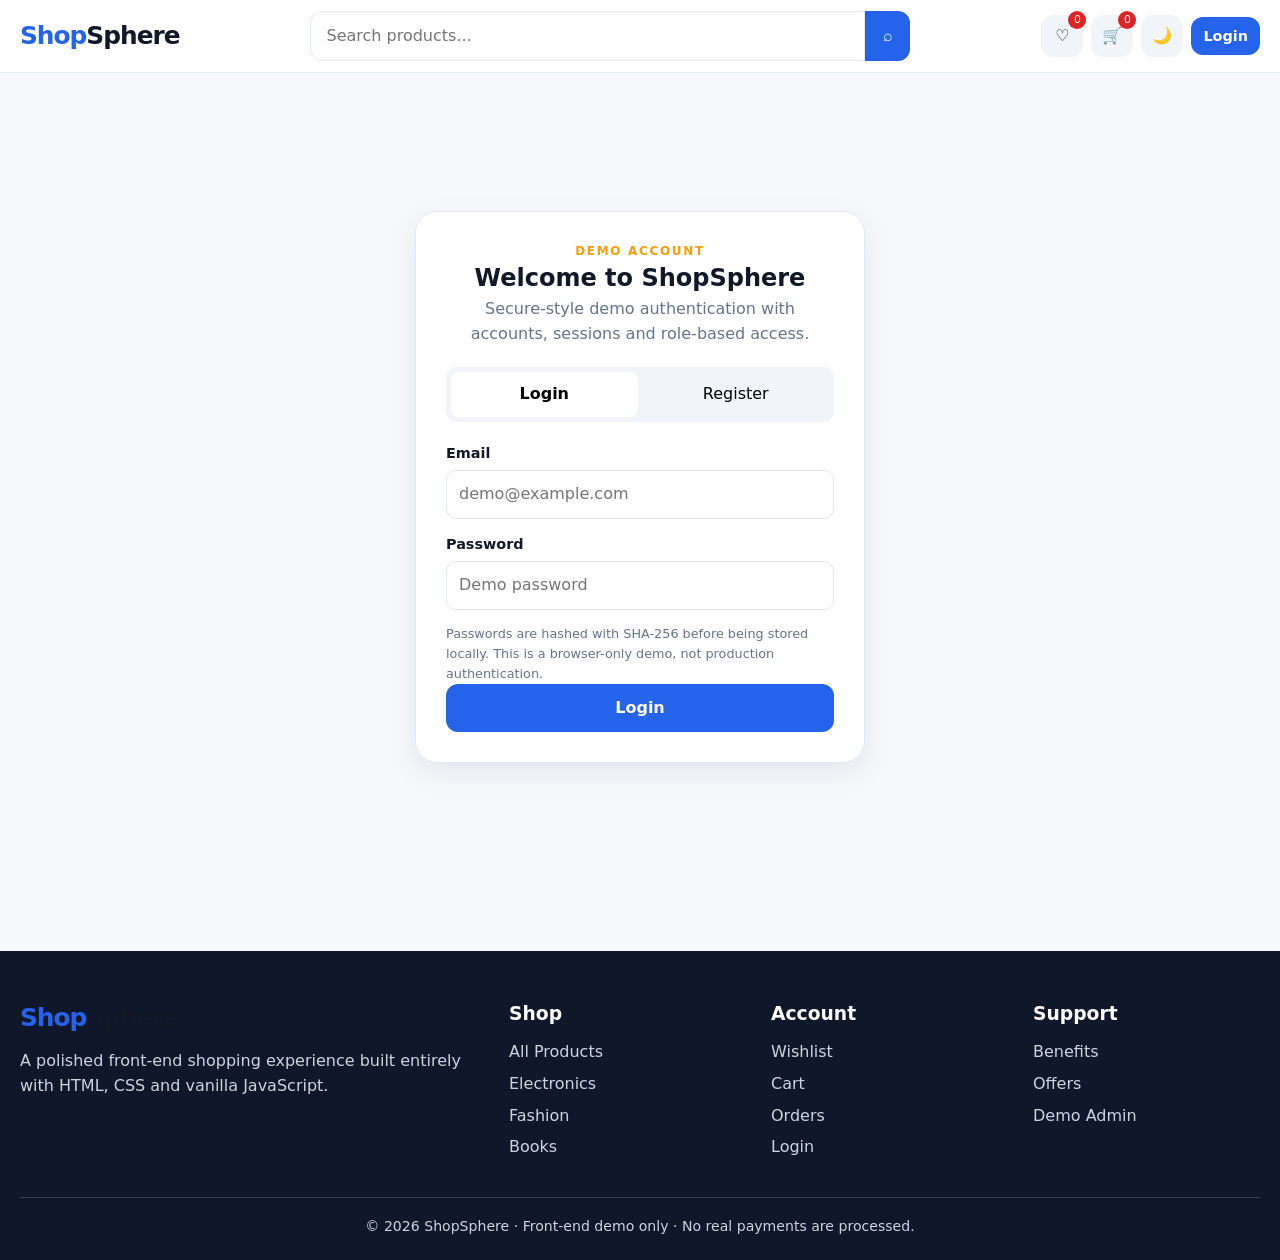
<file: pages/admin.html>
<!doctype html>
<html lang="en">
  <head>
    <meta charset="UTF-8" />
    <meta name="viewport" content="width=device-width,initial-scale=1.0" />
    <title>Admin Dashboard | ShopSphere</title>
    <meta
      name="description"
      content="ShopSphere modern demo e-commerce store"
    />
    <link rel="stylesheet" href="../css/style.css" />
    <link rel="stylesheet" href="../css/responsive.css" />
    <link rel="stylesheet" href="../css/dark-mode.css" />
    <script>
      try {
        if (JSON.parse(localStorage.getItem("shopsphere_theme")) === "dark")
          document.documentElement.classList.add("pre-dark");
      } catch (e) {}
    </script>
  </head>
  <body>
    <header class="site-header">
      <div class="container header-main">
        <a class="logo" href="../index.html">Shop<span>Sphere</span></a>
        <form class="search-wrap global-search">
          <input
            id="globalSearch"
            aria-label="Search products"
            placeholder="Search products..."
            autocomplete="off"
          /><button aria-label="Search">⌕</button>
        </form>
        <div class="header-actions">
          <a class="icon-btn" href="wishlist.html" aria-label="Wishlist"
            >♡<span id="wishlistCount" class="badge">0</span></a
          >
          <a class="icon-btn" href="cart.html" aria-label="Cart"
            >🛒<span id="cartCount" class="badge">0</span></a
          >
          <button
            id="themeToggle"
            class="icon-btn"
            aria-label="Toggle dark mode"
          >
            🌙
          </button>
          <a
            class="btn btn-primary btn-sm login-btn user-label"
            href="login.html"
            >Login</a
          >
          <button id="menuToggle" class="menu-btn" aria-label="Open menu">
            ☰
          </button>
        </div>
      </div>
      <nav id="mobileNav" class="mobile-nav container">
        <a href="../index.html">Home</a><a href="products.html">Products</a
        ><a href="orders.html">Orders</a><a href="admin.html">Admin</a
        ><a href="login.html">Login / Register</a>
      </nav>
    </header>
    <main>
      <section class="dashboard">
        <div class="container">
          <div class="breadcrumbs">
            <a href="../index.html">Home</a> / Admin
          </div>
          <div class="section-head">
            <div>
              <div class="eyebrow">Demo control center</div>
              <h1>Admin Dashboard</h1>
              <p class="muted">
                Product and order changes are stored locally in this browser.
              </p>
            </div>
            <button id="addProduct" class="btn btn-primary">
              ＋ Add Product
            </button>
          </div>
          <div class="stats">
            <div class="stat">
              <small>Total Products</small><strong id="statProducts">0</strong>
            </div>
            <div class="stat">
              <small>Total Orders</small><strong id="statOrders">0</strong>
            </div>
            <div class="stat">
              <small>Revenue</small><strong id="statRevenue">₹0</strong>
            </div>
            <div class="stat">
              <small>Customers</small><strong id="statCustomers">0</strong>
            </div>
          </div>
          <section class="section">
            <div class="section-head"><h2>Recent Orders</h2></div>
            <div class="table-wrap">
              <table>
                <thead>
                  <tr>
                    <th>Order</th>
                    <th>Customer</th>
                    <th>Total</th>
                    <th>Status</th>
                  </tr>
                </thead>
                <tbody id="recentOrders"></tbody>
              </table>
            </div>
          </section>
          <section class="section">
            <div class="section-head"><h2>Product Catalog</h2></div>
            <div class="table-wrap">
              <table>
                <thead>
                  <tr>
                    <th>ID</th>
                    <th>Name</th>
                    <th>Category</th>
                    <th>Price</th>
                    <th>Stock</th>
                    <th>Actions</th>
                  </tr>
                </thead>
                <tbody id="adminProducts"></tbody>
              </table>
            </div>
          </section>
        </div>
      </section>
      <div id="productModal" class="modal-backdrop">
        <div class="modal">
          <div class="modal-head">
            <h2 id="modalTitle">Add Product</h2>
            <button id="closeModal" class="icon-btn">×</button>
          </div>
          <form id="productForm">
            <input id="editId" type="hidden" />
            <div class="form-grid">
              <div class="form-group full">
                <label for="pName">Name</label
                ><input id="pName" class="input" required />
              </div>
              <div class="form-group">
                <label for="pCategory">Category</label
                ><select id="pCategory" class="select">
                  <option>Electronics</option>
                  <option>Fashion</option>
                  <option>Books</option>
                  <option>Accessories</option>
                  <option>Home & Living</option>
                  <option>Sports</option>
                </select>
              </div>
              <div class="form-group">
                <label for="pStock">Stock</label
                ><input
                  id="pStock"
                  class="input"
                  type="number"
                  min="0"
                  required
                />
              </div>
              <div class="form-group">
                <label for="pPrice">Price</label
                ><input
                  id="pPrice"
                  class="input"
                  type="number"
                  min="1"
                  required
                />
              </div>
              <div class="form-group">
                <label for="pOriginal">Original price</label
                ><input
                  id="pOriginal"
                  class="input"
                  type="number"
                  min="1"
                  required
                />
              </div>
              <div class="form-group full">
                <label for="pDescription">Description</label
                ><textarea id="pDescription" class="input" rows="3"></textarea>
              </div>
            </div>
            <button
              class="btn btn-primary"
              style="width: 100%; margin-top: 10px"
            >
              Save Product
            </button>
          </form>
        </div>
      </div>
    </main>
    <footer class="site-footer">
      <div class="container footer-grid">
        <div>
          <div class="logo">Shop<span>Sphere</span></div>
          <p style="margin-top: 12px">
            A polished front-end shopping experience built entirely with HTML,
            CSS and vanilla JavaScript.
          </p>
        </div>
        <div>
          <h3>Shop</h3>
          <a href="products.html">All Products</a
          ><a href="products.html?category=Electronics">Electronics</a
          ><a href="products.html?category=Fashion">Fashion</a
          ><a href="products.html?category=Books">Books</a>
        </div>
        <div>
          <h3>Account</h3>
          <a href="wishlist.html">Wishlist</a><a href="cart.html">Cart</a
          ><a href="orders.html">Orders</a><a href="login.html">Login</a>
        </div>
        <div>
          <h3>Support</h3>
          <a href="../index.html#benefits">Benefits</a
          ><a href="../index.html#offers">Offers</a
          ><a href="admin.html">Demo Admin</a>
        </div>
      </div>
      <div class="container footer-bottom">
        © 2026 ShopSphere · Front-end demo only · No real payments are
        processed.
      </div>
    </footer>
    <script src="../js/products.js"></script>
    <script src="../js/app.js"></script>
    <script src="../js/admin.js"></script>
    <div id="toast" class="toast" role="status" aria-live="polite"></div>
    <script src="../js/auth.js"></script>
  </body>
</html>
</file>
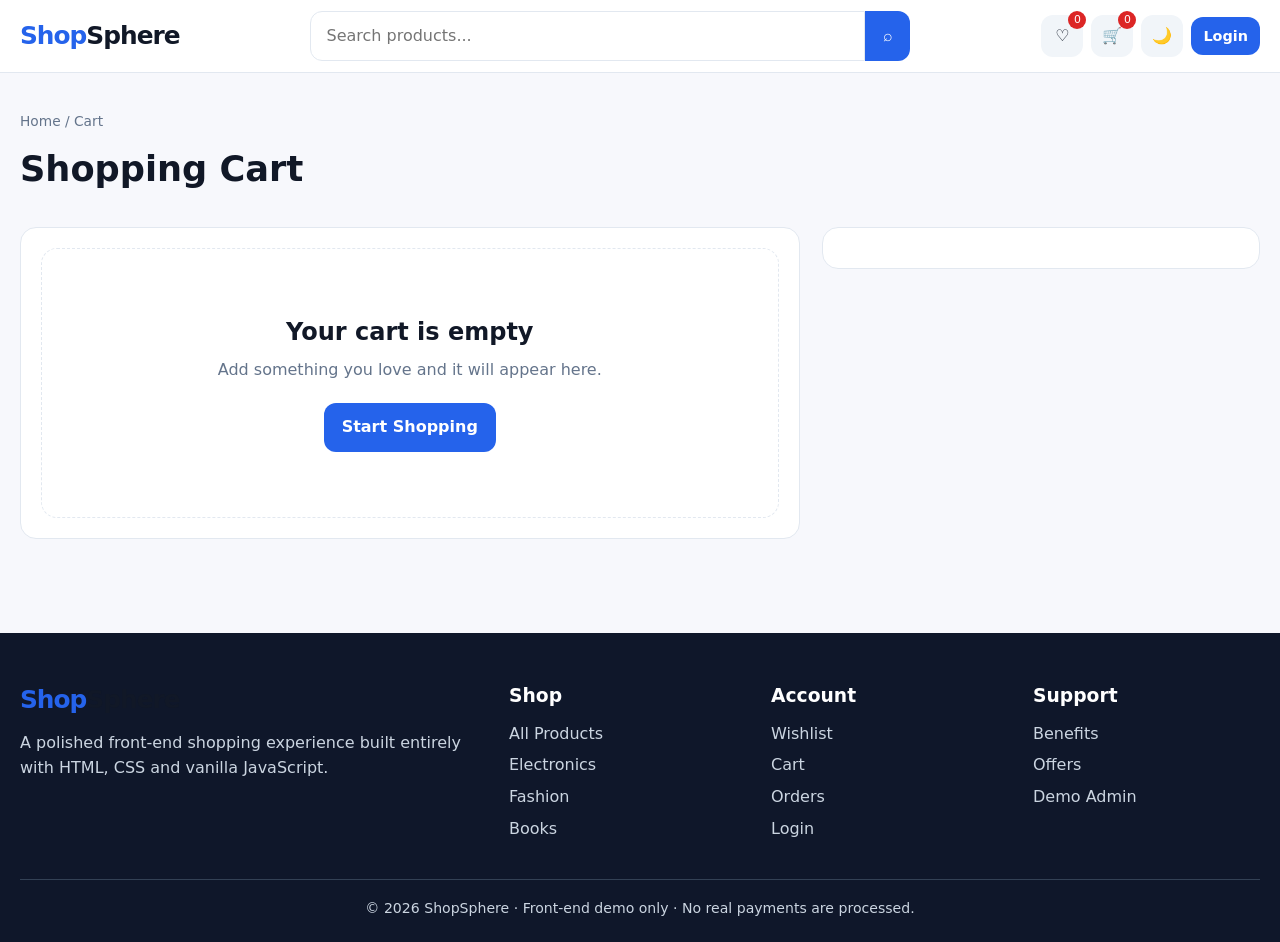
<file: pages/cart.html>
<!doctype html>
<html lang="en">
  <head>
    <meta charset="UTF-8" />
    <meta name="viewport" content="width=device-width,initial-scale=1.0" />
    <title>Cart | ShopSphere</title>
    <meta
      name="description"
      content="ShopSphere modern demo e-commerce store"
    />
    <link rel="stylesheet" href="../css/style.css" />
    <link rel="stylesheet" href="../css/responsive.css" />
    <link rel="stylesheet" href="../css/dark-mode.css" />
    <script>
      try {
        if (JSON.parse(localStorage.getItem("shopsphere_theme")) === "dark")
          document.documentElement.classList.add("pre-dark");
      } catch (e) {}
    </script>
  </head>
  <body>
    <header class="site-header">
      <div class="container header-main">
        <a class="logo" href="../index.html">Shop<span>Sphere</span></a>
        <form class="search-wrap global-search">
          <input
            id="globalSearch"
            aria-label="Search products"
            placeholder="Search products..."
            autocomplete="off"
          /><button aria-label="Search">⌕</button>
        </form>
        <div class="header-actions">
          <a class="icon-btn" href="wishlist.html" aria-label="Wishlist"
            >♡<span id="wishlistCount" class="badge">0</span></a
          >
          <a class="icon-btn" href="cart.html" aria-label="Cart"
            >🛒<span id="cartCount" class="badge">0</span></a
          >
          <button
            id="themeToggle"
            class="icon-btn"
            aria-label="Toggle dark mode"
          >
            🌙
          </button>
          <a
            class="btn btn-primary btn-sm login-btn user-label"
            href="login.html"
            >Login</a
          >
          <button id="menuToggle" class="menu-btn" aria-label="Open menu">
            ☰
          </button>
        </div>
      </div>
      <nav id="mobileNav" class="mobile-nav container">
        <a href="../index.html">Home</a><a href="products.html">Products</a
        ><a href="orders.html">Orders</a><a href="admin.html">Admin</a
        ><a href="login.html">Login / Register</a>
      </nav>
    </header>
    <main>
      <section class="page-title">
        <div class="container">
          <div class="breadcrumbs"><a href="../index.html">Home</a> / Cart</div>
          <h1>Shopping Cart</h1>
        </div>
      </section>
      <section class="section" style="padding-top: 10px">
        <div class="container cart-layout">
          <div id="cartList" class="cart-list"></div>
          <aside id="cartSummary" class="summary"></aside>
        </div>
      </section>
    </main>
    <footer class="site-footer">
      <div class="container footer-grid">
        <div>
          <div class="logo">Shop<span>Sphere</span></div>
          <p style="margin-top: 12px">
            A polished front-end shopping experience built entirely with HTML,
            CSS and vanilla JavaScript.
          </p>
        </div>
        <div>
          <h3>Shop</h3>
          <a href="products.html">All Products</a
          ><a href="products.html?category=Electronics">Electronics</a
          ><a href="products.html?category=Fashion">Fashion</a
          ><a href="products.html?category=Books">Books</a>
        </div>
        <div>
          <h3>Account</h3>
          <a href="wishlist.html">Wishlist</a><a href="cart.html">Cart</a
          ><a href="orders.html">Orders</a><a href="login.html">Login</a>
        </div>
        <div>
          <h3>Support</h3>
          <a href="../index.html#benefits">Benefits</a
          ><a href="../index.html#offers">Offers</a
          ><a href="admin.html">Demo Admin</a>
        </div>
      </div>
      <div class="container footer-bottom">
        © 2026 ShopSphere · Front-end demo only · No real payments are
        processed.
      </div>
    </footer>
    <script src="../js/products.js"></script>
    <script src="../js/app.js"></script>
    <script src="../js/cart.js"></script>
    <div id="toast" class="toast" role="status" aria-live="polite"></div>
    <script src="../js/auth.js"></script>
  </body>
</html>
</file>
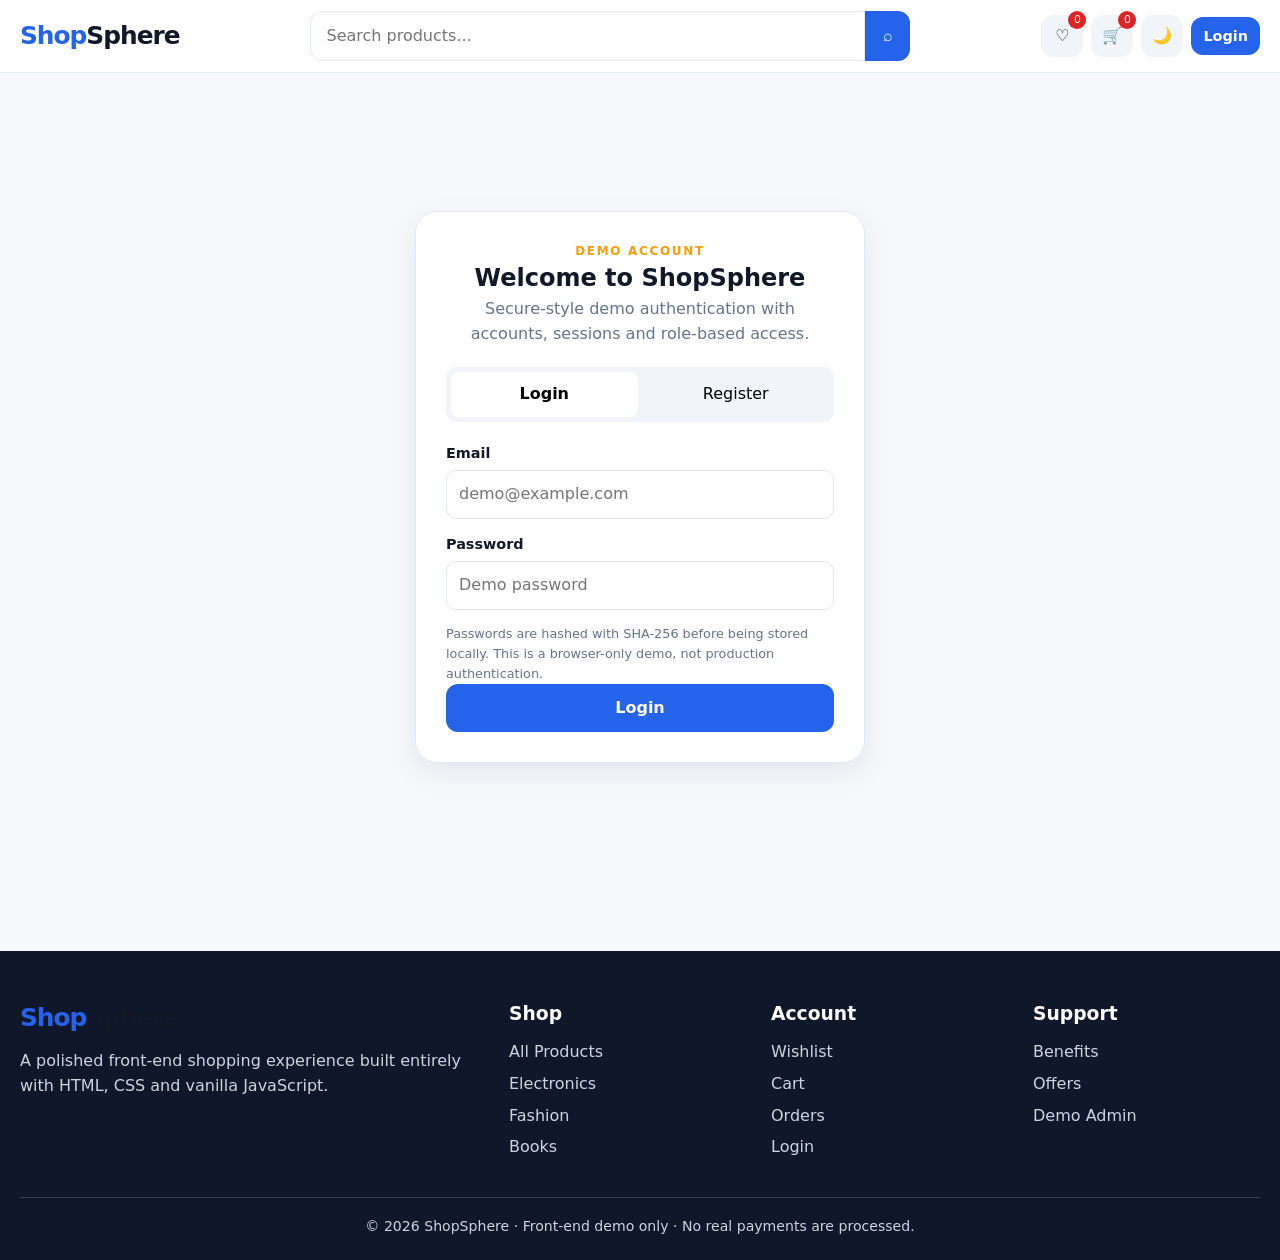
<file: pages/checkout.html>
<!doctype html>
<html lang="en">
  <head>
    <meta charset="UTF-8" />
    <meta name="viewport" content="width=device-width,initial-scale=1.0" />
    <title>Checkout | ShopSphere</title>
    <meta
      name="description"
      content="ShopSphere modern demo e-commerce store"
    />
    <link rel="stylesheet" href="../css/style.css" />
    <link rel="stylesheet" href="../css/responsive.css" />
    <link rel="stylesheet" href="../css/dark-mode.css" />
    <script>
      try {
        if (JSON.parse(localStorage.getItem("shopsphere_theme")) === "dark")
          document.documentElement.classList.add("pre-dark");
      } catch (e) {}
    </script>
  </head>
  <body>
    <header class="site-header">
      <div class="container header-main">
        <a class="logo" href="../index.html">Shop<span>Sphere</span></a>
        <form class="search-wrap global-search">
          <input
            id="globalSearch"
            aria-label="Search products"
            placeholder="Search products..."
            autocomplete="off"
          /><button aria-label="Search">⌕</button>
        </form>
        <div class="header-actions">
          <a class="icon-btn" href="wishlist.html" aria-label="Wishlist"
            >♡<span id="wishlistCount" class="badge">0</span></a
          >
          <a class="icon-btn" href="cart.html" aria-label="Cart"
            >🛒<span id="cartCount" class="badge">0</span></a
          >
          <button
            id="themeToggle"
            class="icon-btn"
            aria-label="Toggle dark mode"
          >
            🌙
          </button>
          <a
            class="btn btn-primary btn-sm login-btn user-label"
            href="login.html"
            >Login</a
          >
          <button id="menuToggle" class="menu-btn" aria-label="Open menu">
            ☰
          </button>
        </div>
      </div>
      <nav id="mobileNav" class="mobile-nav container">
        <a href="../index.html">Home</a><a href="products.html">Products</a
        ><a href="orders.html">Orders</a><a href="admin.html">Admin</a
        ><a href="login.html">Login / Register</a>
      </nav>
    </header>
    <main>
      <section class="page-title">
        <div class="container">
          <div class="breadcrumbs"><a href="cart.html">Cart</a> / Checkout</div>
          <h1>Secure Demo Checkout</h1>
          <p class="muted">
            This is a simulation. Never enter real payment credentials.
          </p>
        </div>
      </section>
      <section class="section" style="padding-top: 10px">
        <div class="container checkout-grid">
          <form id="checkoutForm" class="form-card">
            <h2>Delivery Details</h2>
            <div class="form-grid mt-3">
              <div class="form-group">
                <label for="customerName">Full name</label
                ><input id="customerName" class="input" required />
              </div>
              <div class="form-group">
                <label for="phone">Phone number</label
                ><input id="phone" class="input" type="tel" required />
              </div>
              <div class="form-group full">
                <label for="address">Address</label
                ><textarea
                  id="address"
                  class="input"
                  rows="4"
                  required
                  placeholder="Demo address only"
                ></textarea>
              </div>
              <div class="form-group">
                <label for="delivery">Delivery option</label
                ><select id="delivery" class="select">
                  <option>Standard (3–5 days)</option>
                  <option>Express (1–2 days) · ₹149</option>
                </select>
              </div>
            </div>
            <h2 class="mt-3">Payment Method</h2>
            <div class="payment-methods mt-2">
              <label class="payment-choice active"
                ><input
                  type="radio"
                  name="payment"
                  value="Cash on Delivery"
                  checked
                /><span class="pay-icon">💵</span
                ><span
                  ><strong>Cash on Delivery</strong
                  ><small>Pay when your order arrives</small></span
                ></label
              >
              <label class="payment-choice"
                ><input type="radio" name="payment" value="UPI" /><span
                  class="pay-icon"
                  >📱</span
                ><span
                  ><strong>UPI</strong
                  ><small>Google Pay · PhonePe · Paytm</small></span
                ></label
              >
              <label class="payment-choice"
                ><input
                  type="radio"
                  name="payment"
                  value="Credit/Debit Card"
                /><span class="pay-icon">💳</span
                ><span
                  ><strong>Credit / Debit Card</strong
                  ><small>Secure demo card checkout</small></span
                ></label
              >
            </div>
            <div id="upiPanel" class="payment-panel hide">
              <div class="upi-apps">
                <button
                  type="button"
                  class="upi-app active"
                  data-app="Google Pay"
                >
                  GPay</button
                ><button type="button" class="upi-app" data-app="PhonePe">
                  PhonePe</button
                ><button type="button" class="upi-app" data-app="Paytm">
                  Paytm
                </button>
              </div>
              <div class="payment-split">
                <div>
                  <label>UPI ID</label>
                  <div class="inline-field">
                    <input
                      id="upiId"
                      class="input"
                      placeholder="name@bank"
                      autocomplete="off"
                    /><button
                      type="button"
                      class="btn btn-outline btn-sm"
                      id="verifyUpi"
                    >
                      Verify
                    </button>
                  </div>
                  <p id="upiStatus" class="payment-status"></p>
                </div>
                <div class="demo-qr">
                  <div class="qr-pattern">▦</div>
                  <small>Demo QR<br />Scan is simulated</small>
                </div>
              </div>
            </div>
            <div id="cardPanel" class="payment-panel hide">
              <div class="secure-strip">
                🔒 Secure demo checkout · Card details are validated locally and
                never stored or sent.
              </div>
              <div class="form-grid">
                <div class="form-group full">
                  <label>Cardholder name</label
                  ><input
                    id="cardName"
                    class="input"
                    autocomplete="off"
                    placeholder="Aarav Kumar"
                  />
                </div>
                <div class="form-group full">
                  <label>Card number</label
                  ><input
                    id="cardNumber"
                    class="input"
                    inputmode="numeric"
                    maxlength="19"
                    autocomplete="off"
                    placeholder="1234 5678 9012 3456"
                  />
                </div>
                <div class="form-group">
                  <label>Expiry</label
                  ><input
                    id="cardExpiry"
                    class="input"
                    inputmode="numeric"
                    maxlength="5"
                    autocomplete="off"
                    placeholder="MM/YY"
                  />
                </div>
                <div class="form-group">
                  <label>CVV</label
                  ><input
                    id="cardCvv"
                    class="input"
                    inputmode="numeric"
                    maxlength="4"
                    autocomplete="off"
                    placeholder="123"
                  />
                </div>
              </div>
              <p id="cardStatus" class="payment-status"></p>
            </div>
            <div id="paymentAction" class="payment-action">
              <div>
                <strong id="payAmountLabel">Amount to pay</strong
                ><small class="muted"
                  >Demo payment — no money will be charged.</small
                >
              </div>
              <button type="submit" class="btn btn-primary" id="payButton">
                Place Demo Order
              </button>
            </div>
          </form>
          <aside id="checkoutSummary" class="summary"></aside>
        </div>
      </section>
    </main>
    <footer class="site-footer">
      <div class="container footer-grid">
        <div>
          <div class="logo">Shop<span>Sphere</span></div>
          <p style="margin-top: 12px">
            A polished front-end shopping experience built entirely with HTML,
            CSS and vanilla JavaScript.
          </p>
        </div>
        <div>
          <h3>Shop</h3>
          <a href="products.html">All Products</a
          ><a href="products.html?category=Electronics">Electronics</a
          ><a href="products.html?category=Fashion">Fashion</a
          ><a href="products.html?category=Books">Books</a>
        </div>
        <div>
          <h3>Account</h3>
          <a href="wishlist.html">Wishlist</a><a href="cart.html">Cart</a
          ><a href="orders.html">Orders</a><a href="login.html">Login</a>
        </div>
        <div>
          <h3>Support</h3>
          <a href="../index.html#benefits">Benefits</a
          ><a href="../index.html#offers">Offers</a
          ><a href="admin.html">Demo Admin</a>
        </div>
      </div>
      <div class="container footer-bottom">
        © 2026 ShopSphere · Front-end demo only · No real payments are
        processed.
      </div>
    </footer>
    <script src="../js/products.js"></script>
    <script src="../js/app.js"></script>
    <script src="../js/cart.js"></script>
    <script src="../js/checkout.js"></script>
    <div id="toast" class="toast" role="status" aria-live="polite"></div>
    <script src="../js/auth.js"></script>
  </body>
</html>
</file>
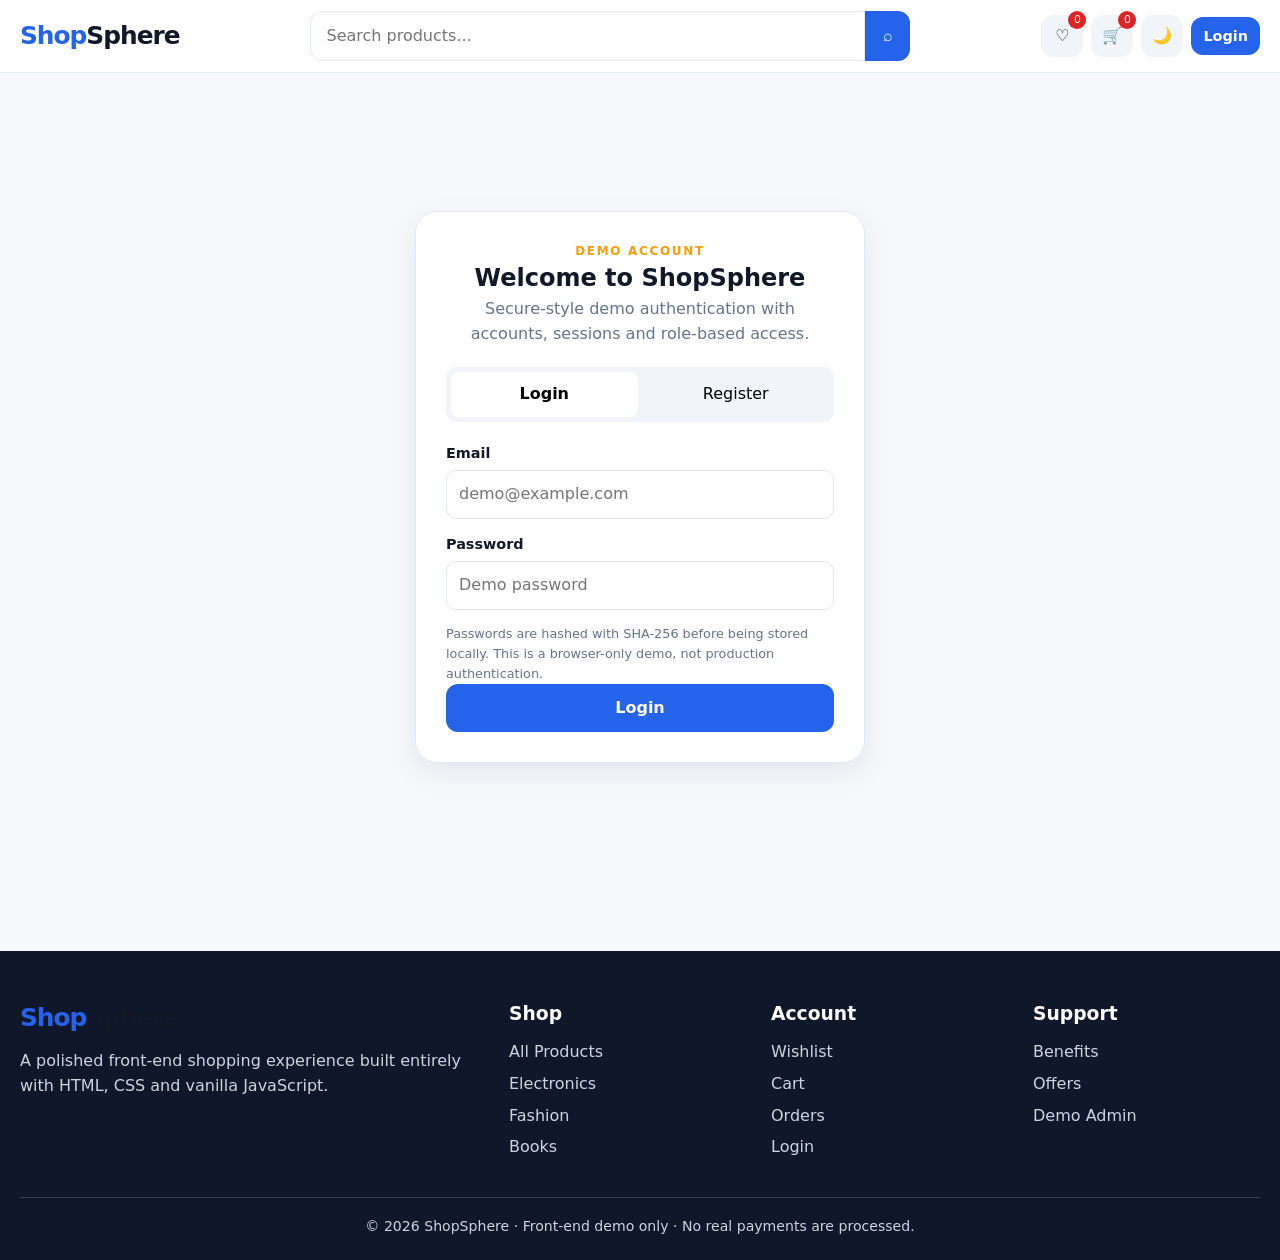
<file: pages/login.html>
<!doctype html>
<html lang="en">
  <head>
    <meta charset="UTF-8" />
    <meta name="viewport" content="width=device-width,initial-scale=1.0" />
    <title>Login / Register | ShopSphere</title>
    <meta
      name="description"
      content="ShopSphere modern demo e-commerce store"
    />
    <link rel="stylesheet" href="../css/style.css" />
    <link rel="stylesheet" href="../css/responsive.css" />
    <link rel="stylesheet" href="../css/dark-mode.css" />
    <script>
      try {
        if (JSON.parse(localStorage.getItem("shopsphere_theme")) === "dark")
          document.documentElement.classList.add("pre-dark");
      } catch (e) {}
    </script>
  </head>
  <body>
    <header class="site-header">
      <div class="container header-main">
        <a class="logo" href="../index.html">Shop<span>Sphere</span></a>
        <form class="search-wrap global-search">
          <input
            id="globalSearch"
            aria-label="Search products"
            placeholder="Search products..."
            autocomplete="off"
          /><button aria-label="Search">⌕</button>
        </form>
        <div class="header-actions">
          <a class="icon-btn" href="wishlist.html" aria-label="Wishlist"
            >♡<span id="wishlistCount" class="badge">0</span></a
          >
          <a class="icon-btn" href="cart.html" aria-label="Cart"
            >🛒<span id="cartCount" class="badge">0</span></a
          >
          <button
            id="themeToggle"
            class="icon-btn"
            aria-label="Toggle dark mode"
          >
            🌙
          </button>
          <a
            class="btn btn-primary btn-sm login-btn user-label"
            href="login.html"
            >Login</a
          >
          <button id="menuToggle" class="menu-btn" aria-label="Open menu">
            ☰
          </button>
        </div>
      </div>
      <nav id="mobileNav" class="mobile-nav container">
        <a href="../index.html">Home</a><a href="products.html">Products</a
        ><a href="orders.html">Orders</a><a href="admin.html">Admin</a
        ><a href="login.html">Login / Register</a>
      </nav>
    </header>
    <main>
      <div class="auth-wrap">
        <section class="auth-card">
          <div class="text-center">
            <div class="eyebrow">Demo account</div>
            <h1>Welcome to ShopSphere</h1>
            <p class="muted">
              Secure-style demo authentication with accounts, sessions and
              role-based access.
            </p>
          </div>
          <div class="tabs">
            <button class="active" data-mode="login">Login</button
            ><button data-mode="register">Register</button>
          </div>
          <div id="loginPanel">
            <form id="loginForm">
              <div class="form-group">
                <label for="loginEmail">Email</label
                ><input
                  id="loginEmail"
                  class="input"
                  type="email"
                  required
                  placeholder="demo@example.com"
                />
              </div>
              <div class="form-group">
                <label for="loginPassword">Password</label
                ><input
                  id="loginPassword"
                  class="input"
                  type="password"
                  required
                  placeholder="Demo password"
                />
              </div>
              <p class="muted" style="font-size: 0.8rem">
                Passwords are hashed with SHA-256 before being stored locally.
                This is a browser-only demo, not production authentication.
              </p>
              <button class="btn btn-primary" style="width: 100%">Login</button>
            </form>
          </div>
          <div id="registerPanel" class="hide">
            <form id="registerForm">
              <div class="form-group">
                <label for="regName">Name</label
                ><input id="regName" class="input" required />
              </div>
              <div class="form-group">
                <label for="regEmail">Email</label
                ><input id="regEmail" class="input" type="email" required />
              </div>
              <div class="form-group">
                <label for="regPassword">Password</label
                ><input
                  id="regPassword"
                  class="input"
                  type="password"
                  minlength="8"
                  required
                  placeholder="At least 8 characters"
                /><small class="muted"
                  >Use 8+ characters with at least one letter and one
                  number.</small
                >
              </div>
              <div class="form-group">
                <label for="regPasswordConfirm">Confirm Password</label
                ><input
                  id="regPasswordConfirm"
                  class="input"
                  type="password"
                  minlength="8"
                  required
                />
              </div>
              <button class="btn btn-primary" style="width: 100%">
                Create Account
              </button>
            </form>
          </div>
          <div
            id="activeAccount"
            class="secure-note hide"
            style="margin-top: 16px"
          >
            You are already signed in. Open your profile from the header.
          </div>
        </section>
      </div>
    </main>
    <footer class="site-footer">
      <div class="container footer-grid">
        <div>
          <div class="logo">Shop<span>Sphere</span></div>
          <p style="margin-top: 12px">
            A polished front-end shopping experience built entirely with HTML,
            CSS and vanilla JavaScript.
          </p>
        </div>
        <div>
          <h3>Shop</h3>
          <a href="products.html">All Products</a
          ><a href="products.html?category=Electronics">Electronics</a
          ><a href="products.html?category=Fashion">Fashion</a
          ><a href="products.html?category=Books">Books</a>
        </div>
        <div>
          <h3>Account</h3>
          <a href="wishlist.html">Wishlist</a><a href="cart.html">Cart</a
          ><a href="orders.html">Orders</a><a href="login.html">Login</a>
        </div>
        <div>
          <h3>Support</h3>
          <a href="../index.html#benefits">Benefits</a
          ><a href="../index.html#offers">Offers</a
          ><a href="admin.html">Demo Admin</a>
        </div>
      </div>
      <div class="container footer-bottom">
        © 2026 ShopSphere · Front-end demo only · No real payments are
        processed.
      </div>
    </footer>
    <script src="../js/products.js"></script>
    <script src="../js/app.js"></script>
    <script src="../js/auth.js"></script>
    <div id="toast" class="toast" role="status" aria-live="polite"></div>
  </body>
</html>
</file>
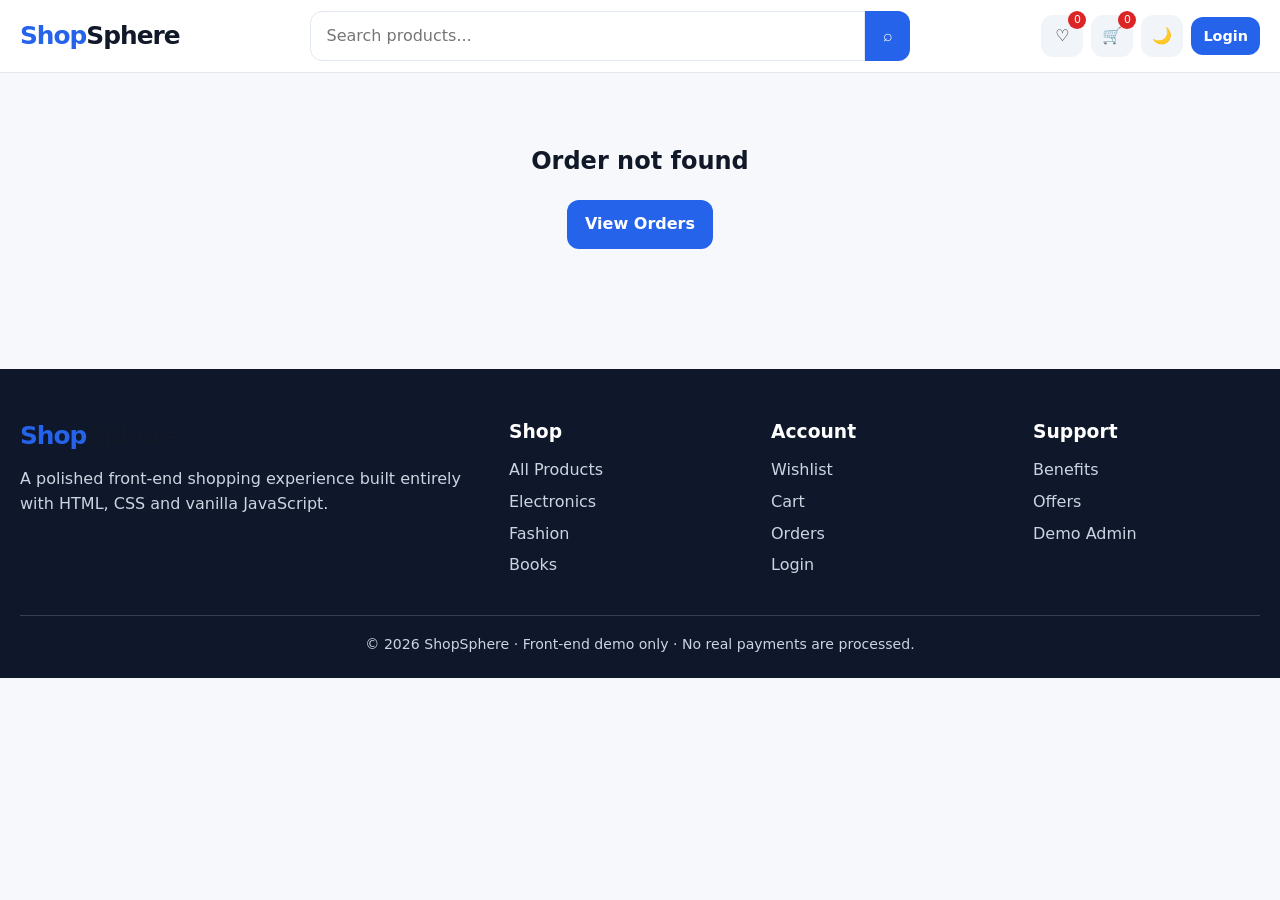
<file: pages/order-success.html>
<!doctype html>
<html lang="en">
  <head>
    <meta charset="UTF-8" />
    <meta name="viewport" content="width=device-width,initial-scale=1.0" />
    <title>Order Confirmed | ShopSphere</title>
    <meta
      name="description"
      content="ShopSphere modern demo e-commerce store"
    />
    <link rel="stylesheet" href="../css/style.css" />
    <link rel="stylesheet" href="../css/responsive.css" />
    <link rel="stylesheet" href="../css/dark-mode.css" />
    <script>
      try {
        if (JSON.parse(localStorage.getItem("shopsphere_theme")) === "dark")
          document.documentElement.classList.add("pre-dark");
      } catch (e) {}
    </script>
  </head>
  <body>
    <header class="site-header">
      <div class="container header-main">
        <a class="logo" href="../index.html">Shop<span>Sphere</span></a>
        <form class="search-wrap global-search">
          <input
            id="globalSearch"
            aria-label="Search products"
            placeholder="Search products..."
            autocomplete="off"
          /><button aria-label="Search">⌕</button>
        </form>
        <div class="header-actions">
          <a class="icon-btn" href="wishlist.html" aria-label="Wishlist"
            >♡<span id="wishlistCount" class="badge">0</span></a
          >
          <a class="icon-btn" href="cart.html" aria-label="Cart"
            >🛒<span id="cartCount" class="badge">0</span></a
          >
          <button
            id="themeToggle"
            class="icon-btn"
            aria-label="Toggle dark mode"
          >
            🌙
          </button>
          <a
            class="btn btn-primary btn-sm login-btn user-label"
            href="login.html"
            >Login</a
          >
          <button id="menuToggle" class="menu-btn" aria-label="Open menu">
            ☰
          </button>
        </div>
      </div>
      <nav id="mobileNav" class="mobile-nav container">
        <a href="../index.html">Home</a><a href="products.html">Products</a
        ><a href="orders.html">Orders</a><a href="admin.html">Admin</a
        ><a href="login.html">Login / Register</a>
      </nav>
    </header>
    <main>
      <section class="container">
        <div id="successBox" class="success"></div>
      </section>
    </main>
    <footer class="site-footer">
      <div class="container footer-grid">
        <div>
          <div class="logo">Shop<span>Sphere</span></div>
          <p style="margin-top: 12px">
            A polished front-end shopping experience built entirely with HTML,
            CSS and vanilla JavaScript.
          </p>
        </div>
        <div>
          <h3>Shop</h3>
          <a href="products.html">All Products</a
          ><a href="products.html?category=Electronics">Electronics</a
          ><a href="products.html?category=Fashion">Fashion</a
          ><a href="products.html?category=Books">Books</a>
        </div>
        <div>
          <h3>Account</h3>
          <a href="wishlist.html">Wishlist</a><a href="cart.html">Cart</a
          ><a href="orders.html">Orders</a><a href="login.html">Login</a>
        </div>
        <div>
          <h3>Support</h3>
          <a href="../index.html#benefits">Benefits</a
          ><a href="../index.html#offers">Offers</a
          ><a href="admin.html">Demo Admin</a>
        </div>
      </div>
      <div class="container footer-bottom">
        © 2026 ShopSphere · Front-end demo only · No real payments are
        processed.
      </div>
    </footer>
    <script src="../js/products.js"></script>
    <script src="../js/app.js"></script>
    <script>
      document.addEventListener("DOMContentLoaded", () => {
        const id = new URLSearchParams(location.search).get("id"),
          o = get("shopsphere_orders", []).find((x) => x.id === id),
          box = $("#successBox");
        if (!o) {
          box.innerHTML =
            '<h1>Order not found</h1><a class="btn btn-primary mt-3" href="orders.html">View Orders</a>';
          return;
        }
        const eta = new Date(
          new Date(o.date).getTime() + 4 * 86400000,
        ).toLocaleDateString("en-IN", {
          day: "numeric",
          month: "long",
          year: "numeric",
        });
        box.innerHTML = `<div class="success-icon">✓</div><div class="eyebrow">Order confirmed</div><h1>Thanks, ${o.customer}!</h1><p class="muted">Your simulated order has been placed successfully.</p><div class="order-id">Order #${o.id}</div><div class="summary" style="max-width:600px;margin:25px auto;text-align:left"><div class="summary-row"><span>Items</span><strong>${o.items.reduce((s, i) => s + i.qty, 0)}</strong></div><div class="summary-row"><span>Total</span><strong>${money(o.total)}</strong></div><div class="summary-row"><span>Delivery</span><strong>${o.delivery}</strong></div><div class="summary-row"><span>Estimated delivery</span><strong>${eta}</strong></div></div><a class="btn btn-primary" href="products.html">Continue Shopping</a> <a class="btn btn-outline" href="orders.html">View Orders</a>`;
      });
    </script>
    <div id="toast" class="toast" role="status" aria-live="polite"></div>
    <script src="../js/auth.js"></script>
  </body>
</html>
</file>
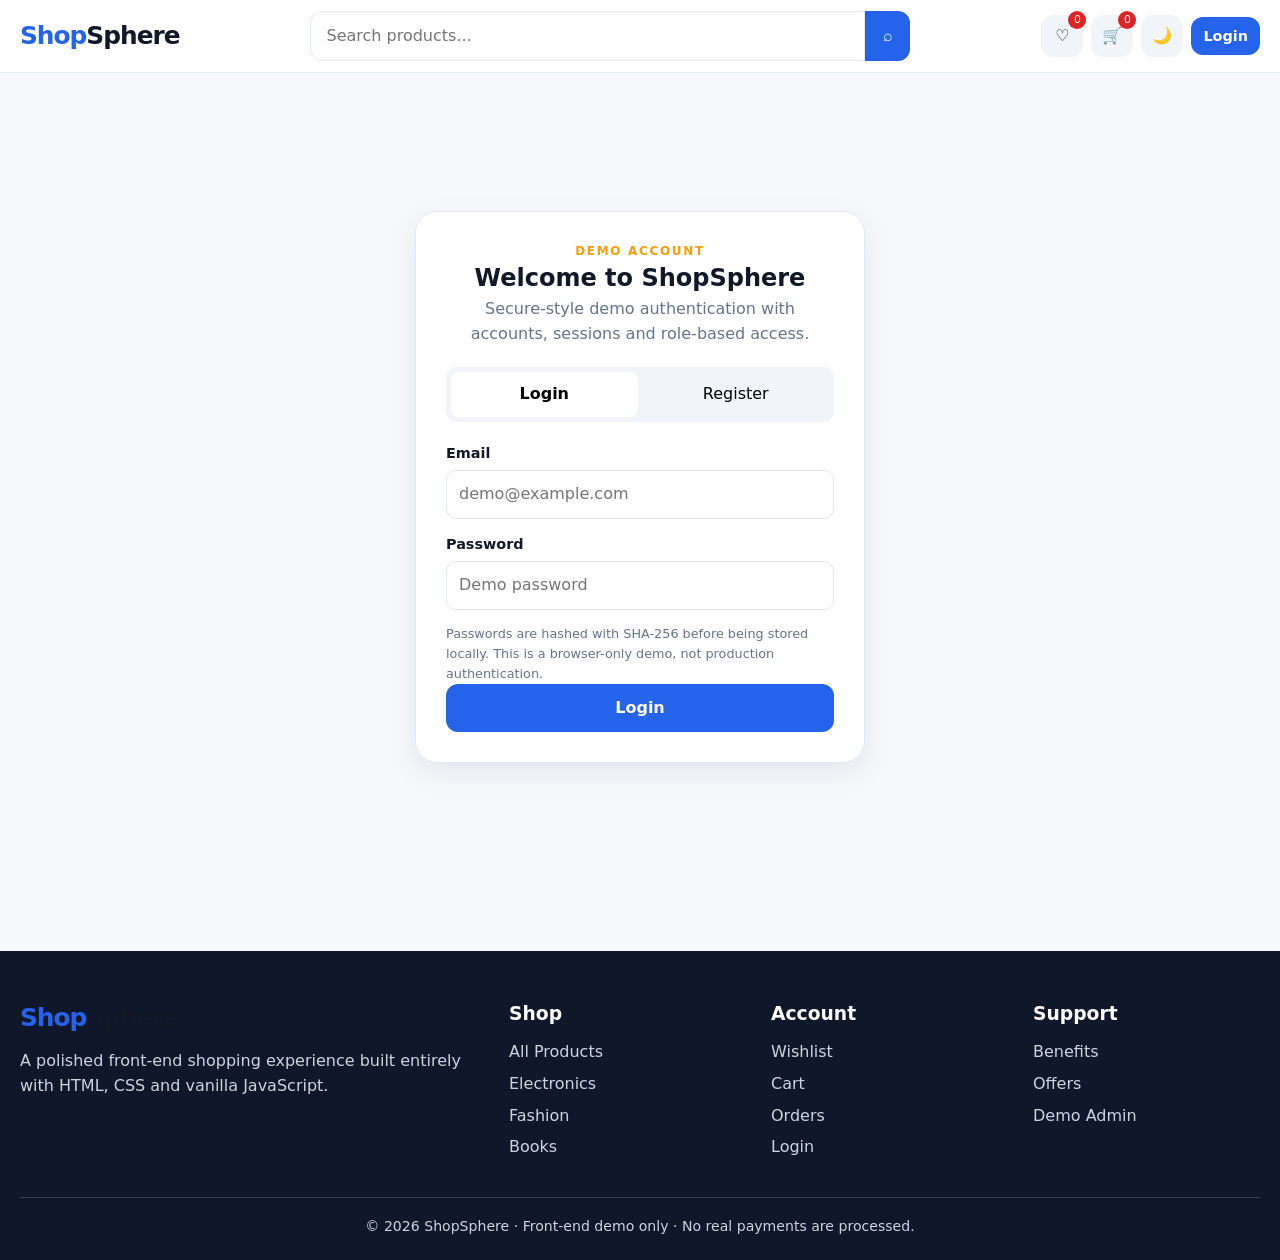
<file: pages/orders.html>
<!doctype html>
<html lang="en">
  <head>
    <meta charset="UTF-8" />
    <meta name="viewport" content="width=device-width,initial-scale=1.0" />
    <title>Orders | ShopSphere</title>
    <meta
      name="description"
      content="ShopSphere modern demo e-commerce store"
    />
    <link rel="stylesheet" href="../css/style.css" />
    <link rel="stylesheet" href="../css/responsive.css" />
    <link rel="stylesheet" href="../css/dark-mode.css" />
    <script>
      try {
        if (JSON.parse(localStorage.getItem("shopsphere_theme")) === "dark")
          document.documentElement.classList.add("pre-dark");
      } catch (e) {}
    </script>
  </head>
  <body>
    <header class="site-header">
      <div class="container header-main">
        <a class="logo" href="../index.html">Shop<span>Sphere</span></a>
        <form class="search-wrap global-search">
          <input
            id="globalSearch"
            aria-label="Search products"
            placeholder="Search products..."
            autocomplete="off"
          /><button aria-label="Search">⌕</button>
        </form>
        <div class="header-actions">
          <a class="icon-btn" href="wishlist.html" aria-label="Wishlist"
            >♡<span id="wishlistCount" class="badge">0</span></a
          >
          <a class="icon-btn" href="cart.html" aria-label="Cart"
            >🛒<span id="cartCount" class="badge">0</span></a
          >
          <button
            id="themeToggle"
            class="icon-btn"
            aria-label="Toggle dark mode"
          >
            🌙
          </button>
          <a
            class="btn btn-primary btn-sm login-btn user-label"
            href="login.html"
            >Login</a
          >
          <button id="menuToggle" class="menu-btn" aria-label="Open menu">
            ☰
          </button>
        </div>
      </div>
      <nav id="mobileNav" class="mobile-nav container">
        <a href="../index.html">Home</a><a href="products.html">Products</a
        ><a href="orders.html">Orders</a><a href="admin.html">Admin</a
        ><a href="login.html">Login / Register</a>
      </nav>
    </header>
    <main>
      <section class="page-title">
        <div class="container">
          <div class="breadcrumbs">
            <a href="../index.html">Home</a> / Orders
          </div>
          <h1>My Orders</h1>
          <p class="muted">
            Previously simulated orders saved in your browser.
          </p>
        </div>
      </section>
      <section class="section" style="padding-top: 10px">
        <div class="container"><div id="ordersList"></div></div>
      </section>
    </main>
    <footer class="site-footer">
      <div class="container footer-grid">
        <div>
          <div class="logo">Shop<span>Sphere</span></div>
          <p style="margin-top: 12px">
            A polished front-end shopping experience built entirely with HTML,
            CSS and vanilla JavaScript.
          </p>
        </div>
        <div>
          <h3>Shop</h3>
          <a href="products.html">All Products</a
          ><a href="products.html?category=Electronics">Electronics</a
          ><a href="products.html?category=Fashion">Fashion</a
          ><a href="products.html?category=Books">Books</a>
        </div>
        <div>
          <h3>Account</h3>
          <a href="wishlist.html">Wishlist</a><a href="cart.html">Cart</a
          ><a href="orders.html">Orders</a><a href="login.html">Login</a>
        </div>
        <div>
          <h3>Support</h3>
          <a href="../index.html#benefits">Benefits</a
          ><a href="../index.html#offers">Offers</a
          ><a href="admin.html">Demo Admin</a>
        </div>
      </div>
      <div class="container footer-bottom">
        © 2026 ShopSphere · Front-end demo only · No real payments are
        processed.
      </div>
    </footer>
    <script src="../js/products.js"></script>
    <script src="../js/app.js"></script>
    <script src="../js/orders.js"></script>
    <div id="toast" class="toast" role="status" aria-live="polite"></div>
    <script src="../js/auth.js"></script>
  </body>
</html>
</file>
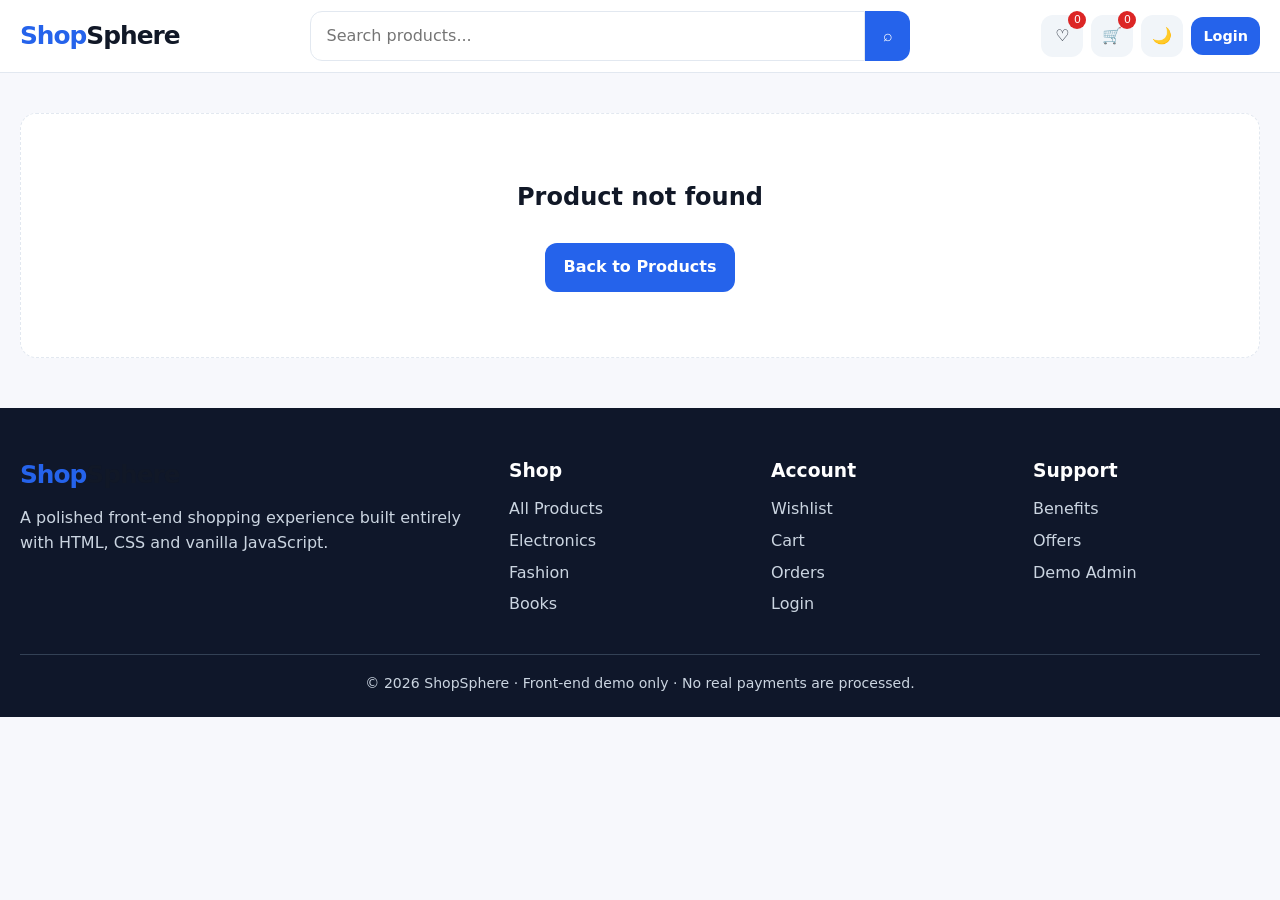
<file: pages/product.html>
<!doctype html>
<html lang="en">
  <head>
    <meta charset="UTF-8" />
    <meta name="viewport" content="width=device-width,initial-scale=1.0" />
    <title>Product Details | ShopSphere</title>
    <meta
      name="description"
      content="ShopSphere modern demo e-commerce store"
    />
    <link rel="stylesheet" href="../css/style.css" />
    <link rel="stylesheet" href="../css/responsive.css" />
    <link rel="stylesheet" href="../css/dark-mode.css" />
    <script>
      try {
        if (JSON.parse(localStorage.getItem("shopsphere_theme")) === "dark")
          document.documentElement.classList.add("pre-dark");
      } catch (e) {}
    </script>
  </head>
  <body>
    <header class="site-header">
      <div class="container header-main">
        <a class="logo" href="../index.html">Shop<span>Sphere</span></a>
        <form class="search-wrap global-search">
          <input
            id="globalSearch"
            aria-label="Search products"
            placeholder="Search products..."
            autocomplete="off"
          /><button aria-label="Search">⌕</button>
        </form>
        <div class="header-actions">
          <a class="icon-btn" href="wishlist.html" aria-label="Wishlist"
            >♡<span id="wishlistCount" class="badge">0</span></a
          >
          <a class="icon-btn" href="cart.html" aria-label="Cart"
            >🛒<span id="cartCount" class="badge">0</span></a
          >
          <button
            id="themeToggle"
            class="icon-btn"
            aria-label="Toggle dark mode"
          >
            🌙
          </button>
          <a
            class="btn btn-primary btn-sm login-btn user-label"
            href="login.html"
            >Login</a
          >
          <button id="menuToggle" class="menu-btn" aria-label="Open menu">
            ☰
          </button>
        </div>
      </div>
      <nav id="mobileNav" class="mobile-nav container">
        <a href="../index.html">Home</a><a href="products.html">Products</a
        ><a href="orders.html">Orders</a><a href="admin.html">Admin</a
        ><a href="login.html">Login / Register</a>
      </nav>
    </header>
    <main>
      <div class="container"><div id="productDetail"></div></div>
    </main>
    <footer class="site-footer">
      <div class="container footer-grid">
        <div>
          <div class="logo">Shop<span>Sphere</span></div>
          <p style="margin-top: 12px">
            A polished front-end shopping experience built entirely with HTML,
            CSS and vanilla JavaScript.
          </p>
        </div>
        <div>
          <h3>Shop</h3>
          <a href="products.html">All Products</a
          ><a href="products.html?category=Electronics">Electronics</a
          ><a href="products.html?category=Fashion">Fashion</a
          ><a href="products.html?category=Books">Books</a>
        </div>
        <div>
          <h3>Account</h3>
          <a href="wishlist.html">Wishlist</a><a href="cart.html">Cart</a
          ><a href="orders.html">Orders</a><a href="login.html">Login</a>
        </div>
        <div>
          <h3>Support</h3>
          <a href="../index.html#benefits">Benefits</a
          ><a href="../index.html#offers">Offers</a
          ><a href="admin.html">Demo Admin</a>
        </div>
      </div>
      <div class="container footer-bottom">
        © 2026 ShopSphere · Front-end demo only · No real payments are
        processed.
      </div>
    </footer>
    <script src="../js/products.js"></script>
    <script src="../js/app.js"></script>
    <script>
      function renderProductDetail() {
        const id = new URLSearchParams(location.search).get("id"),
          p = productById(id),
          box = $("#productDetail");
        if (!p) {
          box.innerHTML =
            '<div class="empty" style="margin:40px 0"><h2>Product not found</h2><a class="btn btn-primary mt-3" href="products.html">Back to Products</a></div>';
          return;
        }
        trackProductInterest(p.id, "view");
        box.innerHTML = `<div class="breadcrumbs" style="padding-top:25px"><a href="../index.html">Home</a> / <a href="products.html">Products</a> / ${p.name}</div>
 <section class="detail"><div class="detail-image"><img src="${assetUrl(p.image)}" alt="${p.name}"></div><div>
 <div class="eyebrow">${p.category}</div><h1>${p.name}</h1><div class="rating mt-2">★ ${p.rating} · ${p.reviews} reviews</div>
 <div class="detail-price">${money(p.price)} <span class="old-price">${money(p.originalPrice)}</span> <span class="discount">${p.discount}% off</span></div>
 <p class="description">${p.description}</p><p><strong>${p.stock}</strong> available</p>
 <div class="qty mt-3"><button onclick="changeDetailQty(-1)">−</button><span id="detailQty">1</span><button onclick="changeDetailQty(1)">+</button></div>
 <div class="card-actions"><button class="btn btn-primary" onclick="addToCart(${p.id},Number($('#detailQty').textContent));">Add to Cart</button><button class="btn btn-outline" onclick="toggleWishlist(${p.id});renderProductDetail()">♡ Wishlist</button><button class="btn btn-success" onclick="addToCart(${p.id},Number($('#detailQty').textContent));location.href='checkout.html'">Buy Now</button></div>
 <div class="specs">${Object.entries(p.specs || {})
   .map(
     ([k, v]) =>
       `<div class="spec-row"><strong>${k}</strong><span>${v}</span></div>`,
   )
   .join("")}</div>
 </div></section>
 <section class="section"><div class="section-head"><h2>Related Products</h2></div><div class="product-grid">${allProducts()
   .filter((x) => x.category === p.category && x.id !== p.id)
   .slice(0, 4)
   .map(productCard)
   .join("")}</div></section>`;
      }
      function changeDetailQty(delta) {
        const p = productById(new URLSearchParams(location.search).get("id")),
          el = $("#detailQty");
        el.textContent = Math.max(
          1,
          Math.min(p.stock, Number(el.textContent) + delta),
        );
      }
      document.addEventListener("DOMContentLoaded", renderProductDetail);
    </script>
    <div id="toast" class="toast" role="status" aria-live="polite"></div>
    <script src="../js/auth.js"></script>
  </body>
</html>
</file>
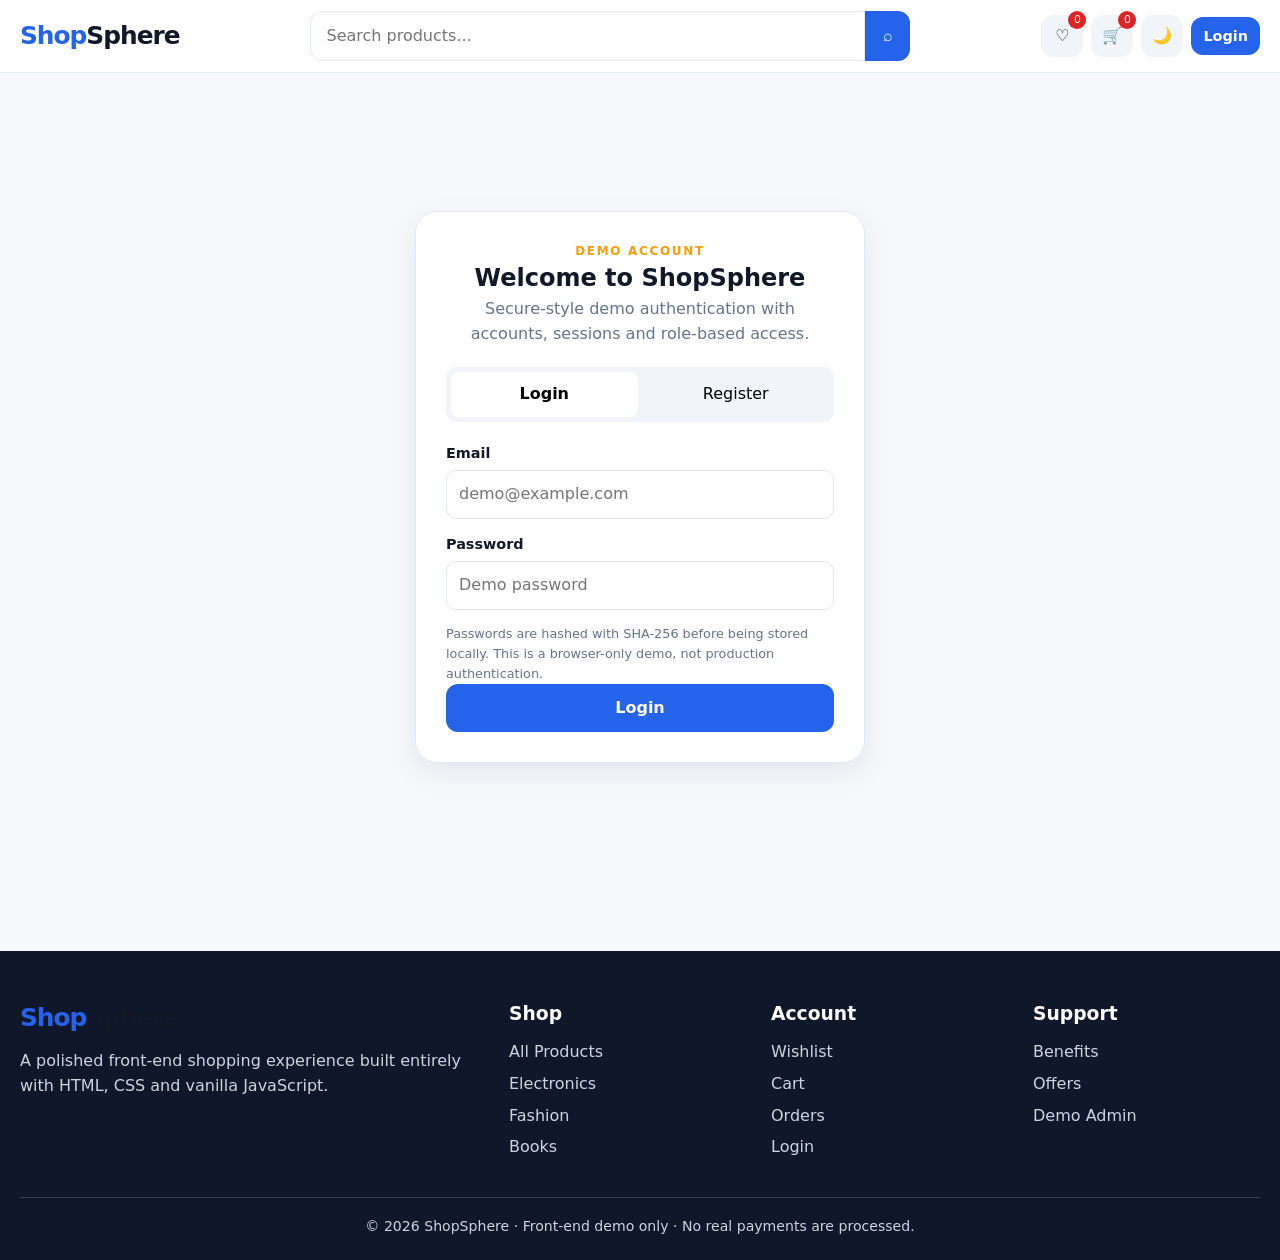
<file: pages/profile.html>
<!doctype html>
<html lang="en">
  <head>
    <meta charset="UTF-8" />
    <meta name="viewport" content="width=device-width,initial-scale=1.0" />
    <title>My Profile | ShopSphere</title>
    <meta
      name="description"
      content="ShopSphere customer profile and preferences"
    />
    <link rel="stylesheet" href="../css/style.css" />
    <link rel="stylesheet" href="../css/responsive.css" />
    <link rel="stylesheet" href="../css/dark-mode.css" />
    <script>
      try {
        if (JSON.parse(localStorage.getItem("shopsphere_theme")) === "dark")
          document.documentElement.classList.add("pre-dark");
      } catch (e) {}
    </script>
  </head>
  <body>
    <header class="site-header">
      <div class="container header-main">
        <a class="logo" href="../index.html">Shop<span>Sphere</span></a>
        <form class="search-wrap global-search">
          <input
            id="globalSearch"
            aria-label="Search products"
            placeholder="Search products..."
            autocomplete="off"
          /><button aria-label="Search">⌕</button>
        </form>
        <div class="header-actions">
          <a class="icon-btn" href="wishlist.html" aria-label="Wishlist"
            >♡<span id="wishlistCount" class="badge">0</span></a
          ><a class="icon-btn" href="cart.html" aria-label="Cart"
            >🛒<span id="cartCount" class="badge">0</span></a
          ><button
            id="themeToggle"
            class="icon-btn"
            aria-label="Toggle dark mode"
          >
            🌙</button
          ><a
            class="btn btn-primary btn-sm login-btn user-label"
            href="profile.html"
            >Profile</a
          ><button id="menuToggle" class="menu-btn" aria-label="Open menu">
            ☰
          </button>
        </div>
      </div>
      <nav id="mobileNav" class="mobile-nav container">
        <a href="../index.html">Home</a><a href="products.html">Products</a
        ><a href="orders.html">Orders</a><a href="admin.html">Admin</a
        ><a href="profile.html">My Profile</a>
      </nav>
    </header>
    <main id="profilePage">
      <section class="page-title">
        <div class="container">
          <div class="breadcrumbs">
            <a href="../index.html">Home</a> / Profile
          </div>
          <h1>My Profile</h1>
          <p class="muted">Manage your account and shopping preferences.</p>
        </div>
      </section>
      <section class="section" style="padding-top: 10px">
        <div class="container profile-grid">
          <section class="profile-card profile-identity">
            <div id="profileAvatar" class="profile-avatar">SS</div>
            <div>
              <h2 id="profileRoleName">Welcome back</h2>
              <span id="profileRole" class="profile-role">Customer</span>
            </div>
            <div class="profile-stats">
              <a href="orders.html"
                ><strong id="profileOrders">0</strong><span>Orders</span></a
              ><a href="wishlist.html"
                ><strong id="profileWishlist">0</strong><span>Wishlist</span></a
              ><a href="cart.html"
                ><strong id="profileCart">0</strong><span>Cart items</span></a
              >
            </div>
            <button
              id="profileLogout"
              class="btn btn-danger"
              style="width: 100%"
            >
              Log out
            </button>
          </section>
          <section class="profile-card">
            <div class="section-head">
              <div>
                <div class="eyebrow">Account</div>
                <h2>Personal information</h2>
              </div>
            </div>
            <form id="profileForm">
              <div class="form-group">
                <label for="profileName">Full name</label
                ><input id="profileName" class="input" required />
              </div>
              <div class="form-group">
                <label for="profileEmail">Email</label
                ><input id="profileEmail" class="input" readonly />
              </div>
              <button class="btn btn-primary">Save profile</button>
            </form>
          </section>
          <section class="profile-card profile-preferences">
            <div class="section-head">
              <div>
                <div class="eyebrow">Personalization</div>
                <h2>Your shopping preferences</h2>
                <p class="muted">
                  These choices power your personalized recommendations.
                </p>
              </div>
            </div>
            <form id="preferencesForm">
              <div class="pref-group">
                <strong>Favorite categories</strong>
                <div class="pref-chips">
                  <label class="pref-chip"
                    ><input
                      type="checkbox"
                      name="profileCategory"
                      value="Electronics"
                    /><span>📱 Electronics</span></label
                  ><label class="pref-chip"
                    ><input
                      type="checkbox"
                      name="profileCategory"
                      value="Fashion"
                    /><span>👕 Fashion</span></label
                  ><label class="pref-chip"
                    ><input
                      type="checkbox"
                      name="profileCategory"
                      value="Books"
                    /><span>📚 Books</span></label
                  ><label class="pref-chip"
                    ><input
                      type="checkbox"
                      name="profileCategory"
                      value="Accessories"
                    /><span>🎒 Accessories</span></label
                  ><label class="pref-chip"
                    ><input
                      type="checkbox"
                      name="profileCategory"
                      value="Home & Living"
                    /><span>🏠 Home</span></label
                  ><label class="pref-chip"
                    ><input
                      type="checkbox"
                      name="profileCategory"
                      value="Sports"
                    /><span>⚽ Sports</span></label
                  >
                </div>
              </div>
              <div class="form-group">
                <label for="profileMaxPrice">Maximum preferred price</label
                ><input
                  id="profileMaxPrice"
                  class="input"
                  type="number"
                  min="100"
                  step="100"
                />
              </div>
              <div class="form-group">
                <label for="profileMinRating">Minimum rating</label
                ><select id="profileMinRating" class="input">
                  <option value="0">Any rating</option>
                  <option value="3">3★ and above</option>
                  <option value="4">4★ and above</option>
                  <option value="4.5">4.5★ and above</option>
                </select>
              </div>
              <button class="btn btn-primary">Save preferences</button>
            </form>
          </section>
        </div>
      </section>
    </main>
    <footer class="site-footer">
      <div class="container footer-grid">
        <div>
          <div class="logo">Shop<span>Sphere</span></div>
          <p style="margin-top: 12px">
            A polished front-end shopping experience built entirely with HTML,
            CSS and vanilla JavaScript.
          </p>
        </div>
        <div>
          <h3>Shop</h3>
          <a href="products.html">All Products</a
          ><a href="products.html?category=Electronics">Electronics</a
          ><a href="products.html?category=Fashion">Fashion</a
          ><a href="products.html?category=Books">Books</a>
        </div>
        <div>
          <h3>Account</h3>
          <a href="profile.html">My Profile</a
          ><a href="wishlist.html">Wishlist</a><a href="cart.html">Cart</a
          ><a href="orders.html">Orders</a>
        </div>
        <div>
          <h3>Support</h3>
          <a href="../index.html#benefits">Benefits</a
          ><a href="../index.html#offers">Offers</a
          ><a href="admin.html">Demo Admin</a>
        </div>
      </div>
      <div class="container footer-bottom">
        © 2026 ShopSphere · Front-end demo only · No real payments are
        processed.
      </div>
    </footer>
    <script src="../js/products.js"></script>
    <script src="../js/app.js"></script>
    <script src="../js/auth.js"></script>
    <div id="toast" class="toast" role="status" aria-live="polite"></div>
  </body>
</html>
</file>
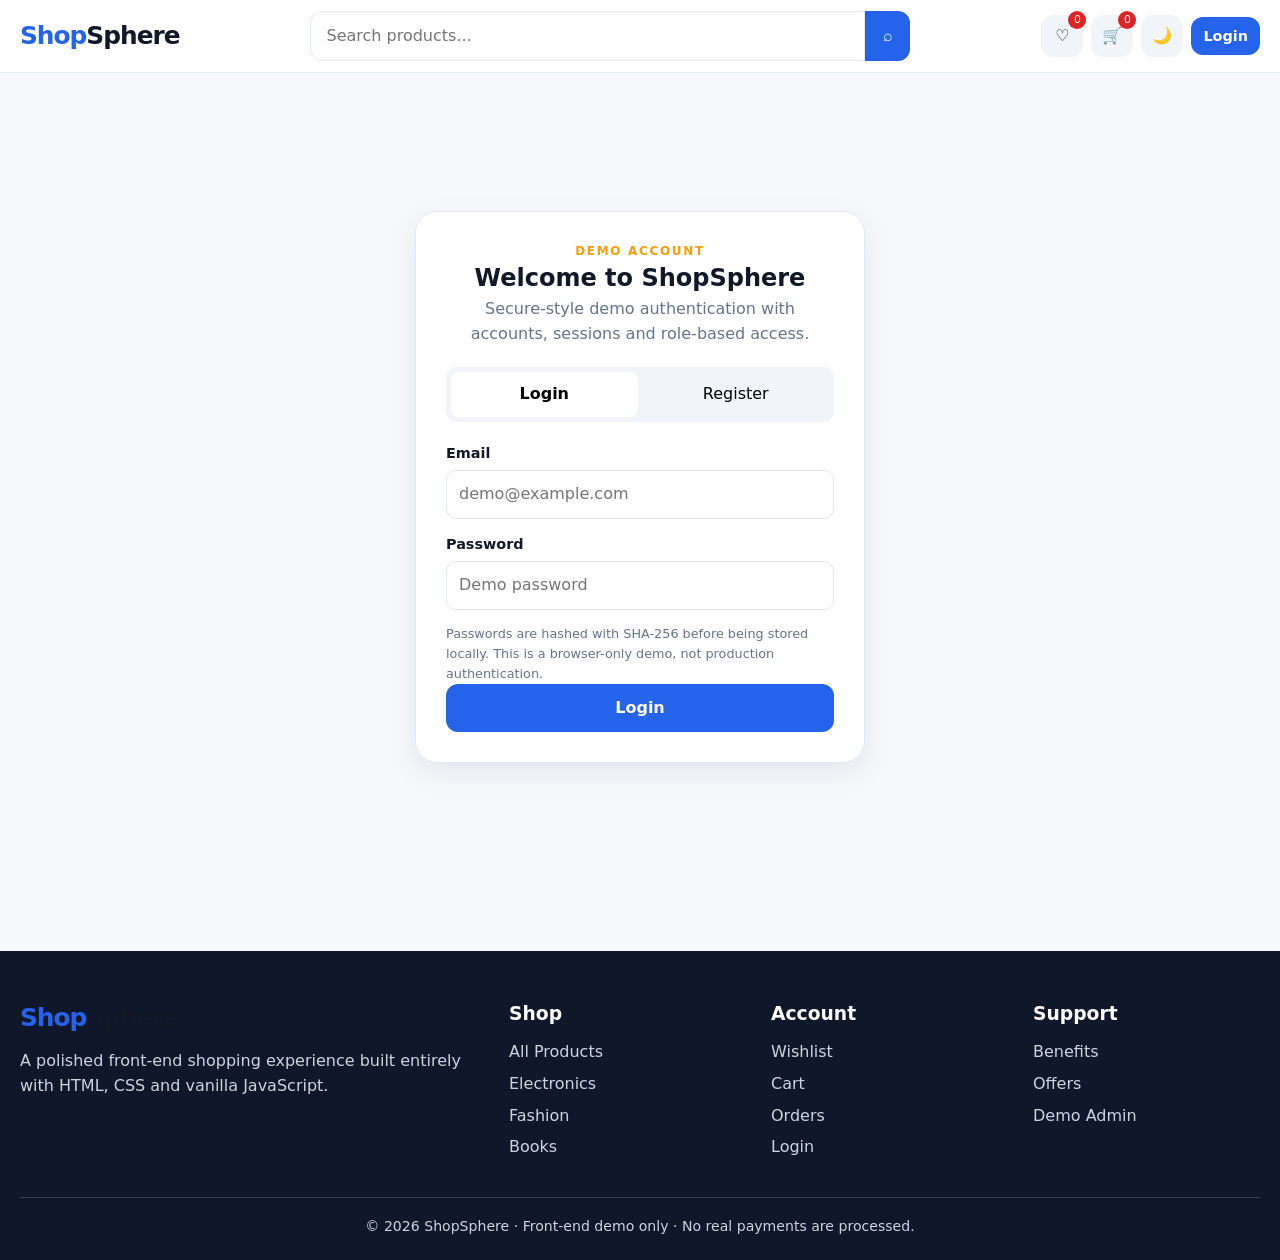
<file: pages/wishlist.html>
<!doctype html>
<html lang="en">
  <head>
    <meta charset="UTF-8" />
    <meta name="viewport" content="width=device-width,initial-scale=1.0" />
    <title>Wishlist | ShopSphere</title>
    <meta
      name="description"
      content="ShopSphere modern demo e-commerce store"
    />
    <link rel="stylesheet" href="../css/style.css" />
    <link rel="stylesheet" href="../css/responsive.css" />
    <link rel="stylesheet" href="../css/dark-mode.css" />
    <script>
      try {
        if (JSON.parse(localStorage.getItem("shopsphere_theme")) === "dark")
          document.documentElement.classList.add("pre-dark");
      } catch (e) {}
    </script>
  </head>
  <body>
    <header class="site-header">
      <div class="container header-main">
        <a class="logo" href="../index.html">Shop<span>Sphere</span></a>
        <form class="search-wrap global-search">
          <input
            id="globalSearch"
            aria-label="Search products"
            placeholder="Search products..."
            autocomplete="off"
          /><button aria-label="Search">⌕</button>
        </form>
        <div class="header-actions">
          <a class="icon-btn" href="wishlist.html" aria-label="Wishlist"
            >♡<span id="wishlistCount" class="badge">0</span></a
          >
          <a class="icon-btn" href="cart.html" aria-label="Cart"
            >🛒<span id="cartCount" class="badge">0</span></a
          >
          <button
            id="themeToggle"
            class="icon-btn"
            aria-label="Toggle dark mode"
          >
            🌙
          </button>
          <a
            class="btn btn-primary btn-sm login-btn user-label"
            href="login.html"
            >Login</a
          >
          <button id="menuToggle" class="menu-btn" aria-label="Open menu">
            ☰
          </button>
        </div>
      </div>
      <nav id="mobileNav" class="mobile-nav container">
        <a href="../index.html">Home</a><a href="products.html">Products</a
        ><a href="orders.html">Orders</a><a href="admin.html">Admin</a
        ><a href="login.html">Login / Register</a>
      </nav>
    </header>
    <main>
      <section class="page-title">
        <div class="container">
          <div class="breadcrumbs">
            <a href="../index.html">Home</a> / Wishlist
          </div>
          <h1>My Wishlist</h1>
          <p class="muted">Your saved products.</p>
        </div>
      </section>
      <section class="section" style="padding-top: 10px">
        <div class="container">
          <div id="wishlistGrid" class="product-grid"></div>
        </div>
      </section>
    </main>
    <footer class="site-footer">
      <div class="container footer-grid">
        <div>
          <div class="logo">Shop<span>Sphere</span></div>
          <p style="margin-top: 12px">
            A polished front-end shopping experience built entirely with HTML,
            CSS and vanilla JavaScript.
          </p>
        </div>
        <div>
          <h3>Shop</h3>
          <a href="products.html">All Products</a
          ><a href="products.html?category=Electronics">Electronics</a
          ><a href="products.html?category=Fashion">Fashion</a
          ><a href="products.html?category=Books">Books</a>
        </div>
        <div>
          <h3>Account</h3>
          <a href="wishlist.html">Wishlist</a><a href="cart.html">Cart</a
          ><a href="orders.html">Orders</a><a href="login.html">Login</a>
        </div>
        <div>
          <h3>Support</h3>
          <a href="../index.html#benefits">Benefits</a
          ><a href="../index.html#offers">Offers</a
          ><a href="admin.html">Demo Admin</a>
        </div>
      </div>
      <div class="container footer-bottom">
        © 2026 ShopSphere · Front-end demo only · No real payments are
        processed.
      </div>
    </footer>
    <script src="../js/products.js"></script>
    <script src="../js/app.js"></script>
    <script src="../js/wishlist.js"></script>
    <div id="toast" class="toast" role="status" aria-live="polite"></div>
    <script src="../js/auth.js"></script>
  </body>
</html>
</file>
<file: css/style.css>
:root {
  --primary: #2563eb;
  --primary-2: #1d4ed8;
  --accent: #f59e0b;
  --bg: #f7f8fc;
  --surface: #fff;
  --surface-2: #f1f5f9;
  --text: #111827;
  --muted: #64748b;
  --border: #e2e8f0;
  --success: #16a34a;
  --danger: #dc2626;
  --shadow: 0 10px 30px rgba(15, 23, 42, .08);
  --radius: 16px;
  --max: 1240px;
}

* {
  box-sizing: border-box;
  margin: 0;
  padding: 0;
}

html {
  scroll-behavior: smooth;
}

body {
  font-family: Inter,
    system-ui, -apple-system, BlinkMacSystemFont, "Segoe UI", sans-serif;
  background: var(--bg);
  color: var(--text);
  line-height: 1.55;
}

a {
  color: inherit;
  text-decoration: none;
}

button,
input,
select,
textarea {
  font: inherit;
}

button {
  cursor: pointer;
  border: 0;
}

.container {
  width: min(var(--max), calc(100% - 32px));
  margin: auto;
}

.site-header {
  position: sticky;
  top: 0;
  z-index: 50;
  background: rgba(255, 255, 255, .94);
  backdrop-filter: blur(12px);
  border-bottom: 1px solid var(--border);
}

.header-main {
  min-height: 72px;
  display: flex;
  align-items: center;
  gap: 20px;
}

.logo {
  font-size: 1.55rem;
  font-weight: 900;
  letter-spacing: -.04em;
  color: var(--primary);
  white-space: nowrap;
}

.logo span {
  color: var(--text);
}

.search-wrap {
  flex: 1;
  display: flex;
  max-width: 600px;
  margin: auto;
}

.search-wrap input {
  width: 100%;
  padding: 12px 15px;
  border: 1px solid var(--border);
  border-radius: 12px 0 0 12px;
  outline: 0;
  background: var(--surface);
}

.search-wrap button {
  width: 50px;
  background: var(--primary);
  color: #fff;
  border-radius: 0 12px 12px 0;
}

.header-actions {
  display: flex;
  align-items: center;
  gap: 8px;
}

.icon-btn,
.menu-btn {
  position: relative;
  width: 42px;
  height: 42px;
  border-radius: 12px;
  background: var(--surface-2);
  color: var(--text);
  display: grid;
  place-items: center;
}

.badge {
  position: absolute;
  top: -4px;
  right: -3px;
  background: var(--danger);
  color: #fff;
  border-radius: 999px;
  font-size: .68rem;
  min-width: 18px;
  height: 18px;
  display: grid;
  place-items: center;
  padding: 0 4px;
}

.btn {
  display: inline-flex;
  align-items: center;
  justify-content: center;
  gap: 8px;
  padding: 12px 18px;
  border-radius: 12px;
  font-weight: 750;
  transition: .2s ease;
}

.btn:hover {
  transform: translateY(-2px);
}

.btn-primary {
  background: var(--primary);
  color: #fff;
}

.btn-primary:hover {
  background: var(--primary-2);
}

.btn-outline {
  border: 1px solid var(--border);
  background: var(--surface);
}

.btn-danger {
  background: #fee2e2;
  color: #991b1b;
}

.btn-success {
  background: var(--success);
  color: #fff;
}

.btn-sm {
  padding: 8px 12px;
  font-size: .9rem;
}

.home,
.hero {
  padding: 64px 0;
}

.home-card,
.hero-card {
  background: linear-gradient(135deg, #172554, #2563eb 58%, #60a5fa);
  color: #fff;
  border-radius: 28px;
  padding: 60px;
  position: relative;
  overflow: hidden;
}

.home-card:after,
.hero-card:after {
  content: "";
  position: absolute;
  width: 340px;
  height: 340px;
  border-radius: 50%;
  right: -90px;
  top: -100px;
  background: rgba(255, 255, 255, .12);
}

.home h1,
.hero h1 {
  font-size: clamp(2.3rem, 6vw, 4.5rem);
  line-height: 1.02;
  max-width: 700px;
  letter-spacing: -.055em;
}

.home p,
.hero p {
  max-width: 620px;
  color: #dbeafe;
  margin: 18px 0 26px;
  font-size: 1.08rem;
}

.eyebrow {
  text-transform: uppercase;
  letter-spacing: .14em;
  font-size: .75rem;
  font-weight: 800;
  color: var(--accent);
}

.section {
  padding: 44px 0;
}

.section-head {
  display: flex;
  align-items: end;
  justify-content: space-between;
  gap: 20px;
  margin-bottom: 22px;
}

.section-head h2 {
  font-size: clamp(1.5rem, 3vw, 2.1rem);
  letter-spacing: -.035em;
}

.muted {
  color: var(--muted)
}

.category-grid {
  display: grid;
  grid-template-columns: repeat(6, 1fr);
  gap: 14px;
}

.category-card {
  background: var(--surface);
  border: 1px solid var(--border);
  border-radius: var(--radius);
  padding: 22px 12px;
  text-align: center;
  transition: .2s;
  box-shadow: var(--shadow);
}

.category-card:hover {
  transform: translateY(-4px);
  border-color: #bfdbfe;
}

.cat-icon {
  font-size: 2rem;
  margin-bottom: 8px;
}

.product-grid {
  display: grid;
  grid-template-columns: repeat(4, 1fr);
  gap: 18px;
}

.product-card {
  background: var(--surface);
  border: 1px solid var(--border);
  border-radius: var(--radius);
  overflow: hidden;
  box-shadow: 0 4px 16px rgba(15, 23, 42, .04);
  transition: .22s;
  position: relative;
}

.product-card:hover {
  transform: translateY(-5px);
  box-shadow: var(--shadow);
}

.product-image {
  aspect-ratio: 1/1;
  background: var(--surface-2);
  display: block;
  position: relative;
  overflow: hidden;
}

.product-image img {
  width: 100%;
  height: 100%;
  object-fit: cover;
  transition: .3s;
}

.product-card:hover .product-image img {
  transform: scale(1.04);
}

.product-info {
  padding: 15px;
}

.product-info h3 {
  font-size: 1rem;
  white-space: nowrap;
  overflow: hidden;
  text-overflow: ellipsis;
}

.product-meta {
  display: flex;
  justify-content: space-between;
  align-items: center;
  margin: 8px 0;
  color: var(--muted);
  font-size: .86rem;
}

.price {
  font-size: 1.18rem;
  font-weight: 850;
}

.old-price {
  text-decoration: line-through;
  color: #94a3b8;
  font-size: .85rem;
  margin-left: 5px;
}

.discount {
  color: var(--success);
  font-weight: 800;
  font-size: .82rem;
}

.card-actions {
  display: flex;
  gap: 8px;
  margin-top: 12px;
}

.card-actions .btn {
  flex: 1;
}

.heart {
  position: absolute;
  top: 10px;
  right: 10px;
  width: 38px;
  height: 38px;
  border-radius: 50%;
  background: #fff;
  display: grid;
  place-items: center;
  font-size: 1.1rem;
  box-shadow: 0 4px 12px rgba(0, 0, 0, .1);
  z-index: 2;
}

.offer-grid {
  display: grid;
  grid-template-columns: repeat(3, 1fr);
  gap: 18px;
}

.offer {
  padding: 28px;
  border-radius: var(--radius);
  background: var(--surface);
  border: 1px solid var(--border);
}

.offer strong {
  font-size: 1.5rem;
}

.benefits {
  display: grid;
  grid-template-columns: repeat(4, 1fr);
  gap: 15px;
}

.benefit {
  padding: 22px;
  background: var(--surface);
  border: 1px solid var(--border);
  border-radius: var(--radius);
}

.newsletter {
  background: #0f172a;
  color: #fff;
  border-radius: 24px;
  padding: 36px;
}

.newsletter form {
  display: flex;
  gap: 10px;
  margin-top: 18px;
}

.newsletter input {
  flex: 1;
  padding: 13px;
  border-radius: 10px;
  border: 0;
}

.site-footer {
  margin-top: 50px;
  background: #0f172a;
  color: #cbd5e1;
  padding: 48px 0 22px;
}

.footer-grid {
  display: grid;
  grid-template-columns: 2fr 1fr 1fr 1fr;
  gap: 35px;
}

.footer-grid h3 {
  color: #fff;
  margin-bottom: 12px;
}

.footer-grid a {
  display: block;
  margin: 7px 0;
}

.footer-bottom {
  border-top: 1px solid #334155;
  margin-top: 30px;
  padding-top: 18px;
  text-align: center;
  font-size: .88rem;
}

.page-title {
  padding: 38px 0 20px;
}

.breadcrumbs {
  font-size: .86rem;
  color: var(--muted);
  margin-bottom: 10px;
}

.page-title h1 {
  font-size: 2.2rem;
}

.filters {
  display: grid;
  grid-template-columns: 1.3fr 1fr 1fr 1fr 1fr;
  gap: 10px;
  background: var(--surface);
  border: 1px solid var(--border);
  padding: 14px;
  border-radius: var(--radius);
  margin-bottom: 22px;
}

.input,
.select {
  width: 100%;
  padding: 11px 12px;
  border: 1px solid var(--border);
  border-radius: 10px;
  background: var(--surface);
  outline: 0;
  color: var(--text);
}

.product-count {
  color: var(--muted);
  margin-bottom: 14px;
}

.empty {
  padding: 65px 20px;
  text-align: center;
  background: var(--surface);
  border: 1px dashed var(--border);
  border-radius: var(--radius);
}

.empty h2 {
  margin-bottom: 7px;
}

.detail {
  display: grid;
  grid-template-columns: 1fr 1fr;
  gap: 45px;
  padding: 35px 0;
}

.detail-image {
  background: var(--surface-2);
  border-radius: 22px;
  overflow: hidden;
}

.detail-image img {
  width: 100%;
  display: block;
}

.detail h1 {
  font-size: clamp(2rem, 4vw, 3rem);
  line-height: 1.1;
}

.rating {
  color: #d97706;
  font-weight: 800;
}

.detail-price {
  font-size: 2rem;
  font-weight: 900;
  margin: 15px 0;
}

.description {
  color: var(--muted);
  margin: 18px 0;
}

.qty {
  display: flex;
  align-items: center;
  border: 1px solid var(--border);
  width: max-content;
  border-radius: 10px;
  overflow: hidden;
}

.qty button {
  width: 38px;
  height: 38px;
  background: var(--surface-2);
}

.qty span {
  width: 42px;
  text-align: center;
}

.specs {
  margin-top: 28px;
  border: 1px solid var(--border);
  border-radius: var(--radius);
  overflow: hidden;
}

.spec-row {
  display: grid;
  grid-template-columns: 1fr 2fr;
  padding: 12px 15px;
  border-bottom: 1px solid var(--border);
}

.spec-row:last-child {
  border: 0;
}

.cart-layout {
  display: grid;
  grid-template-columns: 1.6fr .9fr;
  gap: 22px;
}

.cart-list,
.summary,
.form-card {
  background: var(--surface);
  border: 1px solid var(--border);
  border-radius: var(--radius);
  padding: 20px;
}

.cart-item {
  display: grid;
  grid-template-columns: 90px 1fr auto;
  gap: 15px;
  padding: 15px 0;
  border-bottom: 1px solid var(--border);
  align-items: center;
}

.cart-item:last-child {
  border-bottom: 0;
}

.cart-item img {
  width: 90px;
  height: 90px;
  object-fit: cover;
  border-radius: 12px;
  background: var(--surface-2);
}

.summary {
  height: max-content;
  position: sticky;
  top: 92px;
}

.summary-row {
  display: flex;
  justify-content: space-between;
  padding: 8px 0;
}

.summary-total {
  font-size: 1.3rem;
  font-weight: 900;
  border-top: 1px solid var(--border);
  margin-top: 10px;
  padding-top: 14px;
}

.coupon {
  display: flex;
  gap: 8px;
  margin: 14px 0;
}

.coupon input {
  flex: 1;
}

.checkout-grid {
  display: grid;
  grid-template-columns: 1.2fr .8fr;
  gap: 22px;
}

.form-grid {
  display: grid;
  grid-template-columns: 1fr 1fr;
  gap: 14px;
}

.form-group {
  margin-bottom: 14px;
}

.form-group.full {
  grid-column: 1/-1;
}

.form-group label {
  display: block;
  font-weight: 700;
  font-size: .9rem;
  margin-bottom: 6px;
}

.radio-list {
  display: grid;
  gap: 10px;
}

.radio {
  border: 1px solid var(--border);
  padding: 13px;
  border-radius: 10px;
}

.success {
  text-align: center;
  padding: 70px 20px;
}

.success-icon {
  font-size: 4rem;
  margin-bottom: 15px;
}

.order-id {
  font-weight: 900;
  font-size: 1.3rem;
  margin: 15px;
}

.order-card {
  background: var(--surface);
  border: 1px solid var(--border);
  border-radius: var(--radius);
  padding: 20px;
  margin-bottom: 15px;
}

.order-head {
  display: flex;
  justify-content: space-between;
  gap: 10px;
  border-bottom: 1px solid var(--border);
  padding-bottom: 12px;
  margin-bottom: 12px;
}

.status {
  padding: 5px 9px;
  border-radius: 999px;
  background: #dcfce7;
  color: #166534;
  font-size: .8rem;
  font-weight: 800;
}

.auth-wrap {
  min-height: calc(100vh - 72px);
  display: grid;
  place-items: center;
  padding: 40px;
}

.auth-card {
  width: min(450px, 100%);
  background: var(--surface);
  border: 1px solid var(--border);
  border-radius: 22px;
  padding: 30px;
  box-shadow: var(--shadow);
}

.tabs {
  display: flex;
  gap: 5px;
  background: var(--surface-2);
  padding: 5px;
  border-radius: 10px;
  margin: 20px 0;
}

.tabs button {
  flex: 1;
  padding: 10px;
  border-radius: 8px;
  background: transparent;
}

.tabs button.active {
  background: var(--surface);
  font-weight: 800;
}

.dashboard {
  padding: 30px 0;
}

.stats {
  display: grid;
  grid-template-columns: repeat(4, 1fr);
  gap: 15px;
  margin: 20px 0;
}

.stat {
  background: var(--surface);
  border: 1px solid var(--border);
  border-radius: var(--radius);
  padding: 20px;
}

.stat small {
  color: var(--muted);
}

.stat strong {
  display: block;
  font-size: 1.8rem;
  margin-top: 6px;
}

.table-wrap {
  overflow: auto;
  background: var(--surface);
  border: 1px solid var(--border);
  border-radius: var(--radius);
}

table {
  width: 100%;
  border-collapse: collapse;
  min-width: 760px;
}

th,
td {
  text-align: left;
  padding: 13px;
  border-bottom: 1px solid var(--border);
}

th {
  background: var(--surface-2);
  font-size: .85rem;
}

.modal-backdrop {
  position: fixed;
  inset: 0;
  background: rgba(15, 23, 42, .55);
  display: none;
  place-items: center;
  z-index: 100;
  padding: 20px;
}

.modal-backdrop.open {
  display: grid;
}

.modal {
  width: min(620px, 100%);
  background: var(--surface);
  border-radius: 18px;
  padding: 24px;
  max-height: 90vh;
  overflow: auto;
}

.modal-head {
  display: flex;
  justify-content: space-between;
  align-items: center;
  margin-bottom: 15px;
}

.toast {
  position: fixed;
  right: 20px;
  bottom: 20px;
  background: #0f172a;
  color: #fff;
  padding: 13px 17px;
  border-radius: 12px;
  box-shadow: var(--shadow);
  opacity: 0;
  transform: translateY(12px);
  transition: .25s;
  z-index: 200;
}

.toast.show {
  opacity: 1;
  transform: translateY(0);
}

.menu-btn {
  display: none;
}

.mobile-nav {
  display: none;
}

.hide {
  display: none !important;
}

.text-center {
  text-align: center;
}

.mt-2 {
  margin-top: 12px;
}

.mt-3 {
  margin-top: 20px;
}

.product-image img,
.detail-image img {
  background: #f8fafc;
  object-fit: cover;
}

.product-badge {
  position: absolute;
  left: 10px;
  top: 10px;
  z-index: 2;
  background: #fff;
  color: #2563eb;
  border: 1px solid #dbeafe;
  padding: 5px 9px;
  border-radius: 999px;
  font-size: .72rem;
  font-weight: 900;
  box-shadow: 0 5px 14px rgba(15, 23, 42, .10);
}

.trend-line {
  display: flex;
  justify-content: space-between;
  align-items: center;
  margin-top: 8px;
  color: #2563eb;
  font-size: .78rem;
  font-weight: 800;
}

.trend-line span {
  color: var(--muted);
  font-weight: 500;
}

.preference-section {
  padding-top: 15px;
}

.preference-banner {
  display: flex;
  justify-content: space-between;
  align-items: center;
  gap: 20px;
  padding: 22px;
  margin-bottom: 18px;
  background: linear-gradient(135deg, #eff6ff, #f8fafc);
  border: 1px solid #bfdbfe;
  border-radius: 20px;
}

.preference-banner h2 {
  margin-top: 3px;
}

.pref-group {
  margin: 20px 0;
}

.pref-chips {
  display: flex;
  flex-wrap: wrap;
  gap: 8px;
  margin-top: 10px;
}

.pref-chip {
  cursor: pointer;
}

.pref-chip input {
  position: absolute;
  opacity: 0;
}

.pref-chip span {
  display: block;
  padding: 9px 12px;
  border: 1px solid var(--border);
  border-radius: 999px;
  background: var(--surface);
}

.pref-chip input:checked+span {
  border-color: #2563eb;
  background: #eff6ff;
  color: #1d4ed8;
  font-weight: 800;
}

.pref-group input[type=range] {
  width: 100%;
  margin-top: 10px;
  accent-color: #2563eb;
}

.pref-modal,
.preference-modal {
  max-width: 680px;
}

.payment-methods {
  display: grid;
  gap: 10px;
}

.payment-choice {
  display: flex;
  align-items: center;
  gap: 12px;
  border: 1px solid var(--border);
  padding: 14px;
  border-radius: 14px;
  background: var(--surface);
  cursor: pointer;
  transition: .2s;
}

.payment-choice.active {
  border-color: #2563eb;
  box-shadow: 0 0 0 2px rgba(37, 99, 235, .10);
  background: #f8fbff;
}

.payment-choice input {
  accent-color: #2563eb;
}

.payment-choice .pay-icon {
  width: 40px;
  height: 40px;
  border-radius: 10px;
  background: var(--surface-2);
  display: grid;
  place-items: center;
}

.payment-choice small {
  display: block;
  color: var(--muted);
  margin-top: 2px;
}

.payment-panel {
  margin-top: 12px;
  border: 1px solid var(--border);
  border-radius: 14px;
  padding: 16px;
  background: var(--surface-2);
}

.upi-apps {
  display: flex;
  gap: 8px;
  margin-bottom: 15px;
}

.upi-app {
  padding: 9px 13px;
  border: 1px solid var(--border);
  border-radius: 10px;
  background: var(--surface);
  font-weight: 800;
}

.upi-app.active {
  border-color: #2563eb;
  color: #1d4ed8;
  background: #eff6ff;
}

.inline-field {
  display: flex;
  gap: 8px;
  margin-top: 6px;
}

.inline-field .input {
  flex: 1;
}

.payment-split {
  display: grid;
  grid-template-columns: 1fr 130px;
  gap: 15px;
  align-items: center;
}

.demo-qr {
  height: 115px;
  background: var(--surface);
  border: 1px dashed #94a3b8;
  border-radius: 12px;
  display: grid;
  place-items: center;
  text-align: center;
}

.qr-pattern {
  font-size: 55px;
  line-height: 1;
}

.secure-strip,
.secure-note {
  padding: 10px 12px;
  background: #ecfdf5;
  border: 1px solid #bbf7d0;
  color: #166534;
  border-radius: 10px;
  font-size: .82rem;
  margin-bottom: 12px;
}

.payment-status {
  min-height: 22px;
  font-size: .8rem;
  margin-top: 7px;
}

.success-text {
  color: #15803d;
}

.error-text {
  color: #b91c1c;
}

.payment-action {
  display: flex;
  justify-content: space-between;
  align-items: center;
  gap: 15px;
  margin-top: 20px;
  padding-top: 16px;
  border-top: 1px solid var(--border);
}

.payment-action small {
  display: block;
  margin-top: 2px;
}

.payment-action button {
  min-width: 180px;
}

/* Profile */
.profile-grid {
  display: grid;
  grid-template-columns: 340px 1fr;
  gap: 20px;
  align-items: start;
}

.profile-card {
  background: var(--surface);
  border: 1px solid var(--border);
  border-radius: 20px;
  padding: 24px;
  box-shadow: var(--shadow);
}

.profile-identity {
  display: flex;
  flex-direction: column;
  gap: 16px;
  position: sticky;
  top: 95px;
}

.profile-avatar {
  width: 78px;
  height: 78px;
  border-radius: 50%;
  display: grid;
  place-items: center;
  background: linear-gradient(135deg, #2563eb, #60a5fa);
  color: #fff;
  font-size: 1.6rem;
  font-weight: 900;
}

.profile-role {
  display: inline-block;
  margin-top: 4px;
  padding: 4px 9px;
  border-radius: 999px;
  background: #eff6ff;
  color: #1d4ed8;
  font-size: .78rem;
  font-weight: 800;
}

.profile-stats {
  display: grid;
  grid-template-columns: repeat(3, 1fr);
  gap: 8px;
  margin: 8px 0;
}

.profile-stats a {
  padding: 12px 6px;
  text-align: center;
  border: 1px solid var(--border);
  border-radius: 12px;
  background: var(--surface-2);
}

.profile-stats strong,
.profile-stats span {
  display: block;
}

.profile-stats strong {
  font-size: 1.15rem;
}

.profile-stats span {
  font-size: .72rem;
  color: var(--muted);
  margin-top: 2px;
}

.profile-preferences {
  grid-column: 2;
}

.profile-card h2 {
  margin-bottom: 5px;
}

@media(max-width:800px) {
  .profile-grid {
    grid-template-columns: 1fr;
  }

  .profile-identity,
  .profile-preferences {
    grid-column: auto;
  }

  .profile-identity {
    position: static;
  }
}
</file>
<file: css/responsive.css>
@media(max-width:1050px) {
    .product-grid {
        grid-template-columns: repeat(3, 1fr);
    }

    .category-grid {
        grid-template-columns: repeat(3, 1fr);
    }

    .benefits {
        grid-template-columns: repeat(2, 1fr);
    }

    .filters {
        grid-template-columns: repeat(3, 1fr);
    }
}

@media(max-width:760px) {
    .header-main {
        gap: 8px;
    }

    .header-main .search-wrap {
        order: 3;
        flex-basis: 100%;
        max-width: none;
    }

    .header-main {
        flex-wrap: wrap;
        padding: 10px 0;
    }

    .site-header {
        position: sticky;
    }

    .header-actions {
        margin-left: auto;
    }

    .login-btn {
        display: none;
    }

    .menu-btn {
        display: grid;
    }

    .mobile-nav {
        padding: 8px 0 14px;
    }

    .mobile-nav.open {
        display: grid;
        gap: 8px;
    }

    .mobile-nav a {
        padding: 10px;
        border-radius: 9px;
        background: var(--surface-2);
    }

    .hero {
        padding: 25px 0;
    }

    .hero-card {
        padding: 35px 24px;
        border-radius: 20px;
    }

    .hero h1 {
        font-size: 2.5rem;
    }

    .product-grid {
        grid-template-columns: repeat(2, 1fr);
        gap: 12px;
    }

    .category-grid {
        grid-template-columns: repeat(3, 1fr);
        gap: 10px;
    }

    .category-card {
        padding: 15px 8px;
    }

    .cat-icon {
        font-size: 1.5rem;
    }

    .offer-grid,
    .footer-grid {
        grid-template-columns: 1fr;
    }

    .benefits {
        grid-template-columns: 1fr 1fr;
    }

    .newsletter form {
        flex-direction: column;
    }

    .filters {
        grid-template-columns: 1fr 1fr;
    }

    .detail,
    .cart-layout,
    .checkout-grid {
        grid-template-columns: 1fr;
    }

    .summary {
        position: static;
    }

    .form-grid {
        grid-template-columns: 1fr;
    }

    .form-group.full {
        grid-column: auto;
    }

    .cart-item {
        grid-template-columns: 70px 1fr;
    }

    .cart-item> :last-child {
        grid-column: 2;
    }

    .cart-item img {
        width: 70px;
        height: 70px;
    }

    .stats {
        grid-template-columns: 1fr 1fr;
    }

    .page-title h1 {
        font-size: 1.8rem;
    }
}

@media(max-width:430px) {
    .container {
        width: min(var(--max), calc(100% - 20px));
    }

    .product-grid {
        grid-template-columns: 1fr 1fr;
    }

    .product-info {
        padding: 11px;
    }

    .card-actions {
        flex-direction: column;
    }

    .benefits {
        grid-template-columns: 1fr;
    }

    .filters {
        grid-template-columns: 1fr;
    }

    .category-grid {
        grid-template-columns: repeat(2, 1fr);
    }

    .logo {
        font-size: 1.3rem;
    }

    .icon-btn {
        width: 38px;
        height: 38px;
    }
}
</file>
<file: css/dark-mode.css>
body.dark {
    --bg: #0b1120;
    --surface: #111827;
    --surface-2: #1e293b;
    --text: #f8fafc;
    --muted: #94a3b8;
    --border: #334155;
    --shadow: 0 10px 30px rgba(0, 0, 0, .25);
}

body.dark .site-header {
    background: rgba(17, 24, 39, .94);
}

body.dark .heart {
    background: #111827;
}
</file>
